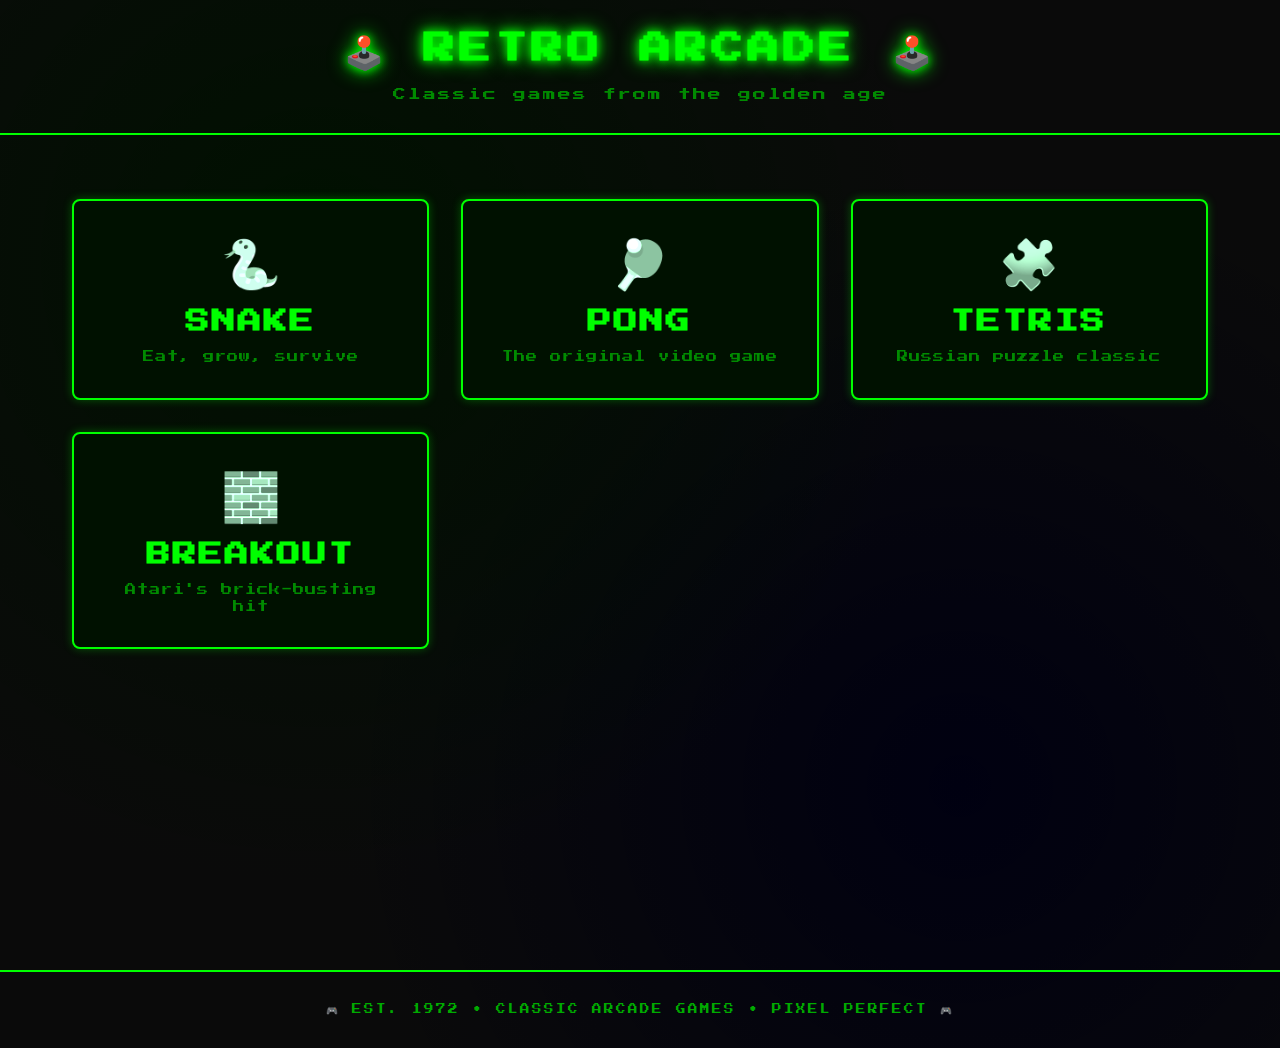
<file: index.html>
<!DOCTYPE html>
<html lang="en">
<head>
    <meta charset="UTF-8">
    <meta name="viewport" content="width=device-width, initial-scale=1.0">
    <title>Web Games Collection</title>
    <link rel="stylesheet" href="css/style.css">
</head>
<body>
    <header>
        <h1>🕹️ RETRO ARCADE 🕹️</h1>
        <p>Classic games from the golden age</p>
    </header>

    <main class="games-grid">
        <div class="game-card" onclick="openGame('snake')">
            <div class="game-icon">🐍</div>
            <h3>SNAKE</h3>
            <p>Eat, grow, survive</p>
        </div>
        
        <div class="game-card" onclick="openGame('pong')">
            <div class="game-icon">🏓</div>
            <h3>PONG</h3>
            <p>The original video game</p>
        </div>
        
        <div class="game-card" onclick="openGame('tetris')">
            <div class="game-icon">🧩</div>
            <h3>TETRIS</h3>
            <p>Russian puzzle classic</p>
        </div>
        
        <div class="game-card" onclick="openGame('breakout')">
            <div class="game-icon">🧱</div>
            <h3>BREAKOUT</h3>
            <p>Atari's brick-busting hit</p>
        </div>
        
        <div class="game-card" onclick="openGame('memory')">
            <div class="game-icon">🧠</div>
            <h3>MEMORY</h3>
            <p>Match the pairs</p>
        </div>
        
        <div class="game-card" onclick="openGame('asteroids')">
            <div class="game-icon">🚀</div>
            <h3>ASTEROIDS</h3>
            <p>Space shooter classic</p>
        </div>
        
        <div class="game-card" onclick="openGame('invaders')">
            <div class="game-icon">🏰</div>
            <h3>TOWER CLIMBER</h3>
            <p>Ascend the endless tower</p>
        </div>
    </main>
    
    <footer>
        <p>🎮 EST. 1972 • CLASSIC ARCADE GAMES • PIXEL PERFECT 🎮</p>
    </footer>

    <div id="gameModal" class="game-modal">
        <div class="modal-content">
            <button class="close-btn" onclick="closeGame()">&times;</button>
            <button class="fullscreen-btn" onclick="toggleFullscreen()">⛶</button>
            <iframe id="gameFrame" src="" frameborder="0"></iframe>
        </div>
    </div>

    <script src="js/main.js"></script>
</body>
</html>
</file>
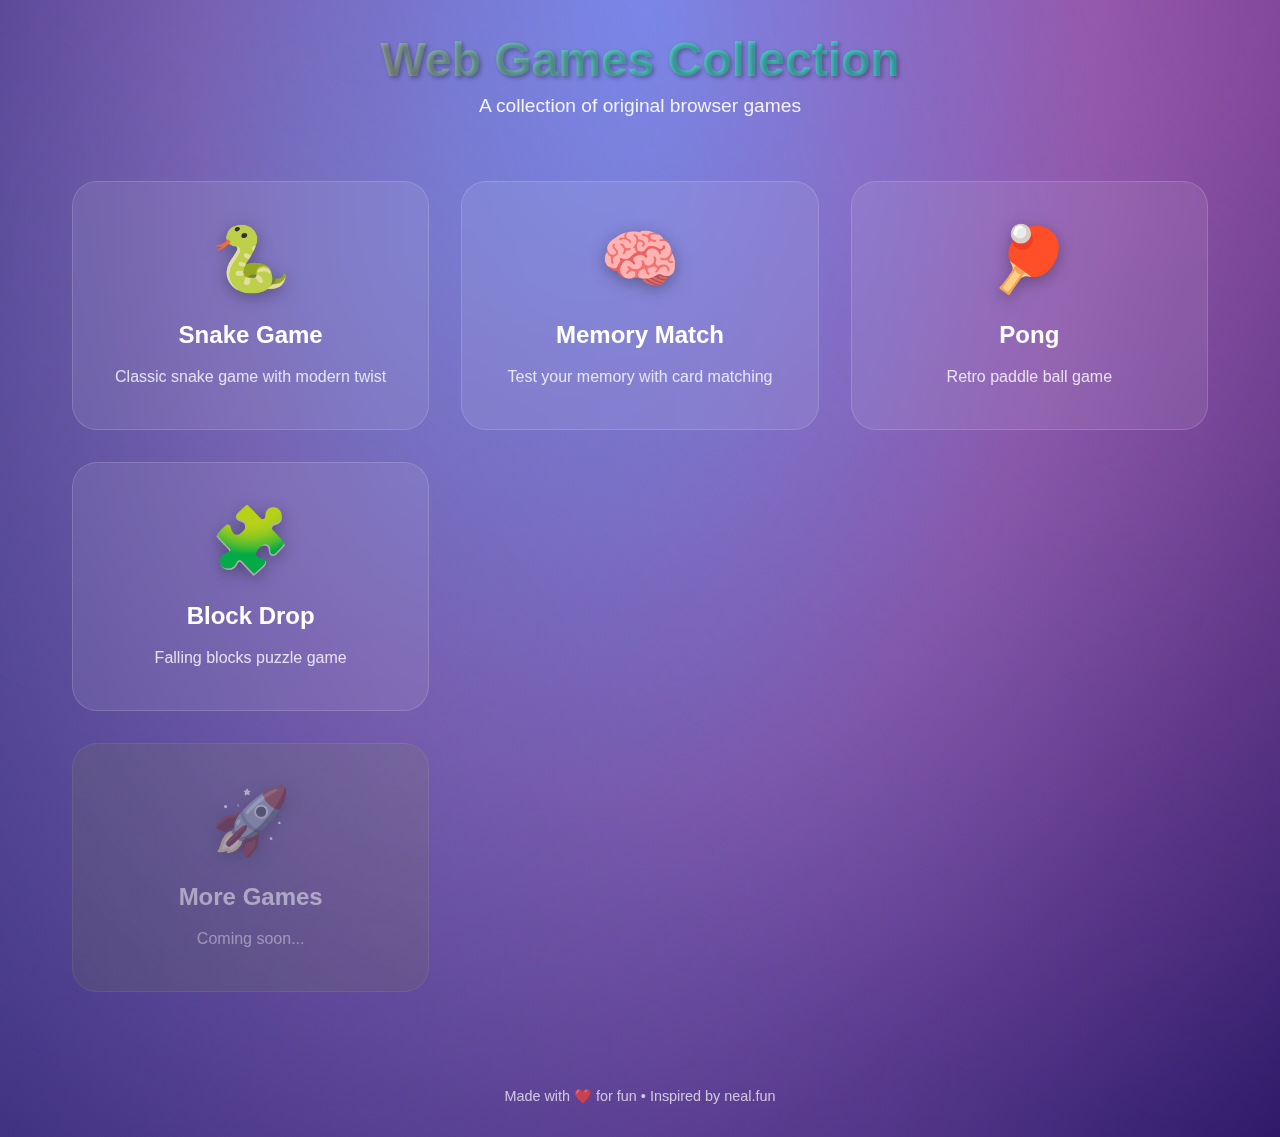
<file: web-games/index.html>
<!DOCTYPE html>
<html lang="en">
<head>
    <meta charset="UTF-8">
    <meta name="viewport" content="width=device-width, initial-scale=1.0">
    <title>Web Games Collection</title>
    <link rel="stylesheet" href="css/style.css">
</head>
<body>
    <header>
        <h1>Web Games Collection</h1>
        <p>A collection of original browser games</p>
    </header>

    <main class="games-grid">
        <div class="game-card" onclick="openGame('snake')">
            <div class="game-icon">🐍</div>
            <h3>Snake Game</h3>
            <p>Classic snake game with modern twist</p>
        </div>
        
        <div class="game-card" onclick="openGame('memory')">
            <div class="game-icon">🧠</div>
            <h3>Memory Match</h3>
            <p>Test your memory with card matching</p>
        </div>
        
        <div class="game-card" onclick="openGame('pong')">
            <div class="game-icon">🏓</div>
            <h3>Pong</h3>
            <p>Retro paddle ball game</p>
        </div>
        
        <div class="game-card" onclick="openGame('tetris')">
            <div class="game-icon">🧩</div>
            <h3>Block Drop</h3>
            <p>Falling blocks puzzle game</p>
        </div>
        
        <div class="game-card" onclick="openGame('clicker')">
            <div class="game-icon">👆</div>
            <h3>Click Frenzy</h3>
            <p>Addictive clicking and upgrade game</p>
        </div>
        
        <div class="game-card" onclick="openGame('breakout')">
            <div class="game-icon">🧱</div>
            <h3>Brick Breaker</h3>
            <p>Classic breakout with colorful bricks</p>
        </div>
        
        <div class="game-card coming-soon">
            <div class="game-icon">🚀</div>
            <h3>More Games</h3>
            <p>Coming soon...</p>
        </div>
    </main>
    
    <footer>
        <p>Made with ❤️ for fun • Inspired by neal.fun</p>
    </footer>

    <div id="gameModal" class="game-modal">
        <div class="modal-content">
            <button class="close-btn" onclick="closeGame()">&times;</button>
            <iframe id="gameFrame" src="" frameborder="0"></iframe>
        </div>
    </div>

    <script src="js/main.js"></script>
</body>
</html>
</file>
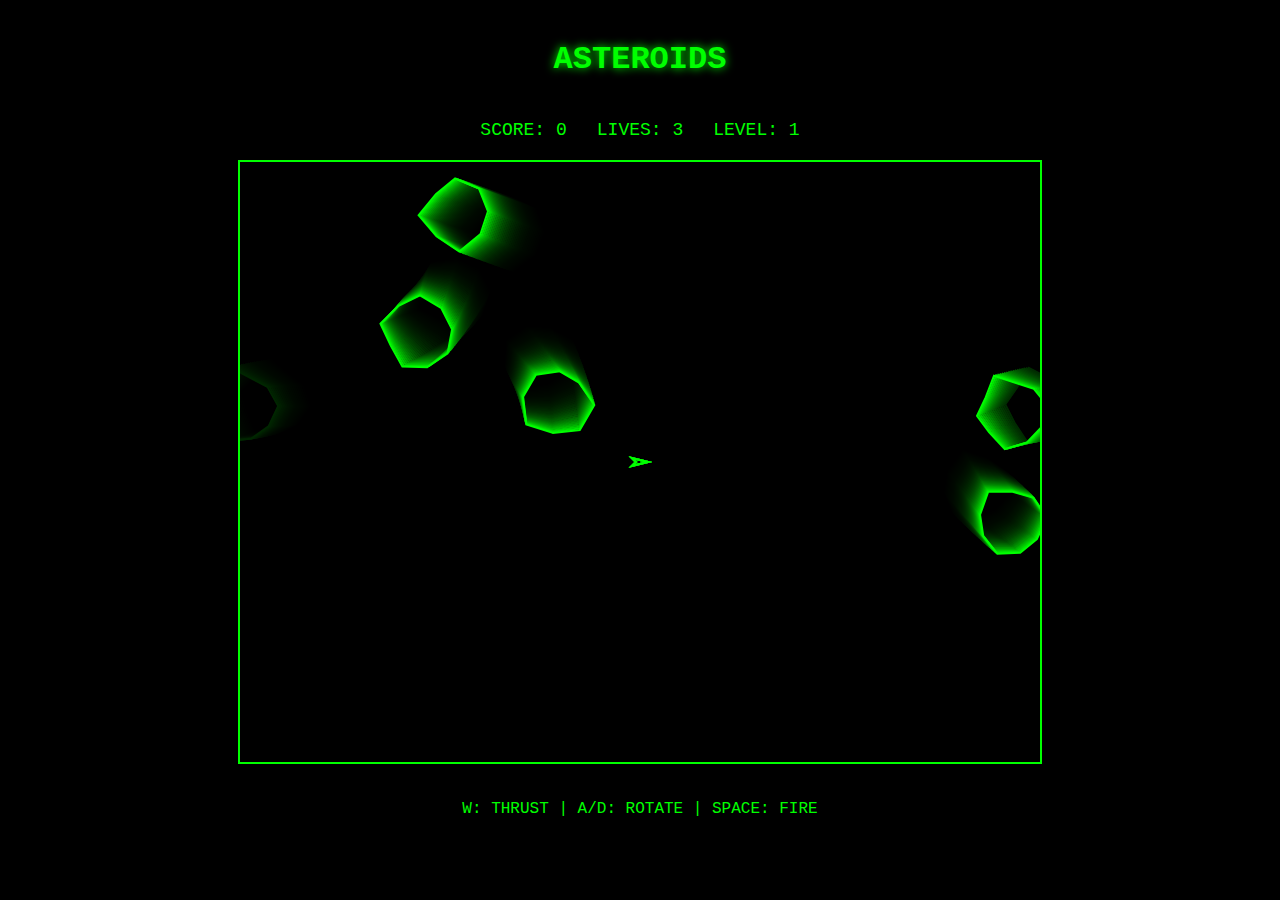
<file: games/asteroids.html>
<!DOCTYPE html>
<html lang="en">
<head>
    <meta charset="UTF-8">
    <meta name="viewport" content="width=device-width, initial-scale=1.0">
    <title>Asteroids</title>
    <style>
        body {
            margin: 0;
            padding: 20px;
            background: #000;
            color: #0f0;
            font-family: 'Courier New', monospace;
            display: flex;
            flex-direction: column;
            align-items: center;
        }
        canvas {
            border: 2px solid #0f0;
            background: #000;
        }
        .game-info {
            display: flex;
            gap: 30px;
            margin: 20px 0;
            font-size: 18px;
            color: #0f0;
        }
        .back-btn {
            position: absolute;
            top: 20px;
            left: 20px;
            padding: 10px 20px;
            background: #0f0;
            color: #000;
            text-decoration: none;
            border-radius: 5px;
            font-family: 'Courier New', monospace;
        }
        .controls {
            text-align: center;
            margin-top: 20px;
            color: #0f0;
        }
        h1 {
            color: #0f0;
            text-shadow: 0 0 10px #0f0;
        }
    </style>
</head>
<body>
    <h1>ASTEROIDS</h1>
    <div class="game-info">
        <div>SCORE: <span id="score">0</span></div>
        <div>LIVES: <span id="lives">3</span></div>
        <div>LEVEL: <span id="level">1</span></div>
    </div>
    <canvas id="gameCanvas" width="800" height="600"></canvas>
    <div class="controls">
        <p>W: THRUST | A/D: ROTATE | SPACE: FIRE</p>
    </div>

    <script>
        const canvas = document.getElementById('gameCanvas');
        const ctx = canvas.getContext('2d');

        let score = 0;
        let lives = 3;
        let level = 1;
        let gameRunning = true;

        const ship = {
            x: canvas.width / 2,
            y: canvas.height / 2,
            angle: 0,
            velocity: { x: 0, y: 0 },
            thrust: false,
            size: 8
        };

        const bullets = [];
        const asteroids = [];
        const particles = [];

        function createAsteroid(x, y, size) {
            return {
                x: x || Math.random() * canvas.width,
                y: y || Math.random() * canvas.height,
                velocity: {
                    x: (Math.random() - 0.5) * 4,
                    y: (Math.random() - 0.5) * 4
                },
                angle: Math.random() * Math.PI * 2,
                rotation: (Math.random() - 0.5) * 0.1,
                size: size || 40,
                points: generateAsteroidPoints(size || 40)
            };
        }

        function generateAsteroidPoints(size) {
            const points = [];
            const numPoints = 8 + Math.floor(Math.random() * 4);
            for (let i = 0; i < numPoints; i++) {
                const angle = (i / numPoints) * Math.PI * 2;
                const radius = size * (0.7 + Math.random() * 0.3);
                points.push({
                    x: Math.cos(angle) * radius,
                    y: Math.sin(angle) * radius
                });
            }
            return points;
        }

        function initLevel() {
            asteroids.length = 0;
            const numAsteroids = 4 + level;
            for (let i = 0; i < numAsteroids; i++) {
                let x, y;
                do {
                    x = Math.random() * canvas.width;
                    y = Math.random() * canvas.height;
                } while (Math.hypot(x - ship.x, y - ship.y) < 100);
                asteroids.push(createAsteroid(x, y, 40));
            }
        }

        function drawShip() {
            ctx.save();
            ctx.translate(ship.x, ship.y);
            ctx.rotate(ship.angle);
            
            ctx.strokeStyle = '#0f0';
            ctx.lineWidth = 2;
            ctx.beginPath();
            ctx.moveTo(ship.size, 0);
            ctx.lineTo(-ship.size, -ship.size/2);
            ctx.lineTo(-ship.size/2, 0);
            ctx.lineTo(-ship.size, ship.size/2);
            ctx.closePath();
            ctx.stroke();

            if (ship.thrust) {
                ctx.strokeStyle = '#f80';
                ctx.beginPath();
                ctx.moveTo(-ship.size, -3);
                ctx.lineTo(-ship.size - 8, 0);
                ctx.lineTo(-ship.size, 3);
                ctx.stroke();
            }
            
            ctx.restore();
        }

        function drawAsteroid(asteroid) {
            ctx.save();
            ctx.translate(asteroid.x, asteroid.y);
            ctx.rotate(asteroid.angle);
            
            ctx.strokeStyle = '#0f0';
            ctx.lineWidth = 2;
            ctx.beginPath();
            ctx.moveTo(asteroid.points[0].x, asteroid.points[0].y);
            for (let i = 1; i < asteroid.points.length; i++) {
                ctx.lineTo(asteroid.points[i].x, asteroid.points[i].y);
            }
            ctx.closePath();
            ctx.stroke();
            
            ctx.restore();
        }

        function drawBullet(bullet) {
            ctx.fillStyle = '#0f0';
            ctx.beginPath();
            ctx.arc(bullet.x, bullet.y, 2, 0, Math.PI * 2);
            ctx.fill();
        }

        function updateShip() {
            if (keys['w'] || keys['W']) {
                ship.thrust = true;
                ship.velocity.x += Math.cos(ship.angle) * 0.3;
                ship.velocity.y += Math.sin(ship.angle) * 0.3;
            } else {
                ship.thrust = false;
            }

            if (keys['a'] || keys['A']) {
                ship.angle -= 0.1;
            }
            if (keys['d'] || keys['D']) {
                ship.angle += 0.1;
            }

            ship.velocity.x *= 0.99;
            ship.velocity.y *= 0.99;

            ship.x += ship.velocity.x;
            ship.y += ship.velocity.y;

            if (ship.x < 0) ship.x = canvas.width;
            if (ship.x > canvas.width) ship.x = 0;
            if (ship.y < 0) ship.y = canvas.height;
            if (ship.y > canvas.height) ship.y = 0;
        }

        function updateBullets() {
            for (let i = bullets.length - 1; i >= 0; i--) {
                const bullet = bullets[i];
                bullet.x += bullet.velocity.x;
                bullet.y += bullet.velocity.y;
                bullet.life--;

                if (bullet.life <= 0 || bullet.x < 0 || bullet.x > canvas.width || 
                    bullet.y < 0 || bullet.y > canvas.height) {
                    bullets.splice(i, 1);
                }
            }
        }

        function updateAsteroids() {
            asteroids.forEach(asteroid => {
                asteroid.x += asteroid.velocity.x;
                asteroid.y += asteroid.velocity.y;
                asteroid.angle += asteroid.rotation;

                if (asteroid.x < 0) asteroid.x = canvas.width;
                if (asteroid.x > canvas.width) asteroid.x = 0;
                if (asteroid.y < 0) asteroid.y = canvas.height;
                if (asteroid.y > canvas.height) asteroid.y = 0;
            });
        }

        function checkCollisions() {
            // Bullet-asteroid collisions
            for (let i = bullets.length - 1; i >= 0; i--) {
                for (let j = asteroids.length - 1; j >= 0; j--) {
                    const bullet = bullets[i];
                    const asteroid = asteroids[j];
                    
                    if (Math.hypot(bullet.x - asteroid.x, bullet.y - asteroid.y) < asteroid.size) {
                        bullets.splice(i, 1);
                        asteroids.splice(j, 1);
                        
                        score += asteroid.size === 40 ? 20 : asteroid.size === 20 ? 50 : 100;
                        document.getElementById('score').textContent = score;

                        if (asteroid.size > 10) {
                            const newSize = asteroid.size / 2;
                            asteroids.push(createAsteroid(asteroid.x, asteroid.y, newSize));
                            asteroids.push(createAsteroid(asteroid.x, asteroid.y, newSize));
                        }
                        break;
                    }
                }
            }

            // Ship-asteroid collisions
            asteroids.forEach(asteroid => {
                if (Math.hypot(ship.x - asteroid.x, ship.y - asteroid.y) < asteroid.size + ship.size) {
                    lives--;
                    document.getElementById('lives').textContent = lives;
                    
                    if (lives <= 0) {
                        alert('GAME OVER! SCORE: ' + score);
                        resetGame();
                    } else {
                        ship.x = canvas.width / 2;
                        ship.y = canvas.height / 2;
                        ship.velocity = { x: 0, y: 0 };
                    }
                }
            });

            if (asteroids.length === 0) {
                level++;
                document.getElementById('level').textContent = level;
                initLevel();
            }
        }

        function resetGame() {
            score = 0;
            lives = 3;
            level = 1;
            ship.x = canvas.width / 2;
            ship.y = canvas.height / 2;
            ship.velocity = { x: 0, y: 0 };
            bullets.length = 0;
            document.getElementById('score').textContent = score;
            document.getElementById('lives').textContent = lives;
            document.getElementById('level').textContent = level;
            initLevel();
        }

        function draw() {
            ctx.fillStyle = 'rgba(0, 0, 0, 0.1)';
            ctx.fillRect(0, 0, canvas.width, canvas.height);

            drawShip();
            bullets.forEach(drawBullet);
            asteroids.forEach(drawAsteroid);
        }

        function gameLoop() {
            updateShip();
            updateBullets();
            updateAsteroids();
            checkCollisions();
            draw();
            requestAnimationFrame(gameLoop);
        }

        let keys = {};
        document.addEventListener('keydown', (e) => {
            keys[e.key] = true;
            if (e.key === ' ') {
                bullets.push({
                    x: ship.x + Math.cos(ship.angle) * ship.size,
                    y: ship.y + Math.sin(ship.angle) * ship.size,
                    velocity: {
                        x: Math.cos(ship.angle) * 8,
                        y: Math.sin(ship.angle) * 8
                    },
                    life: 60
                });
            }
        });

        document.addEventListener('keyup', (e) => {
            keys[e.key] = false;
        });

        initLevel();
        gameLoop();
    </script>
</body>
</html>
</file>
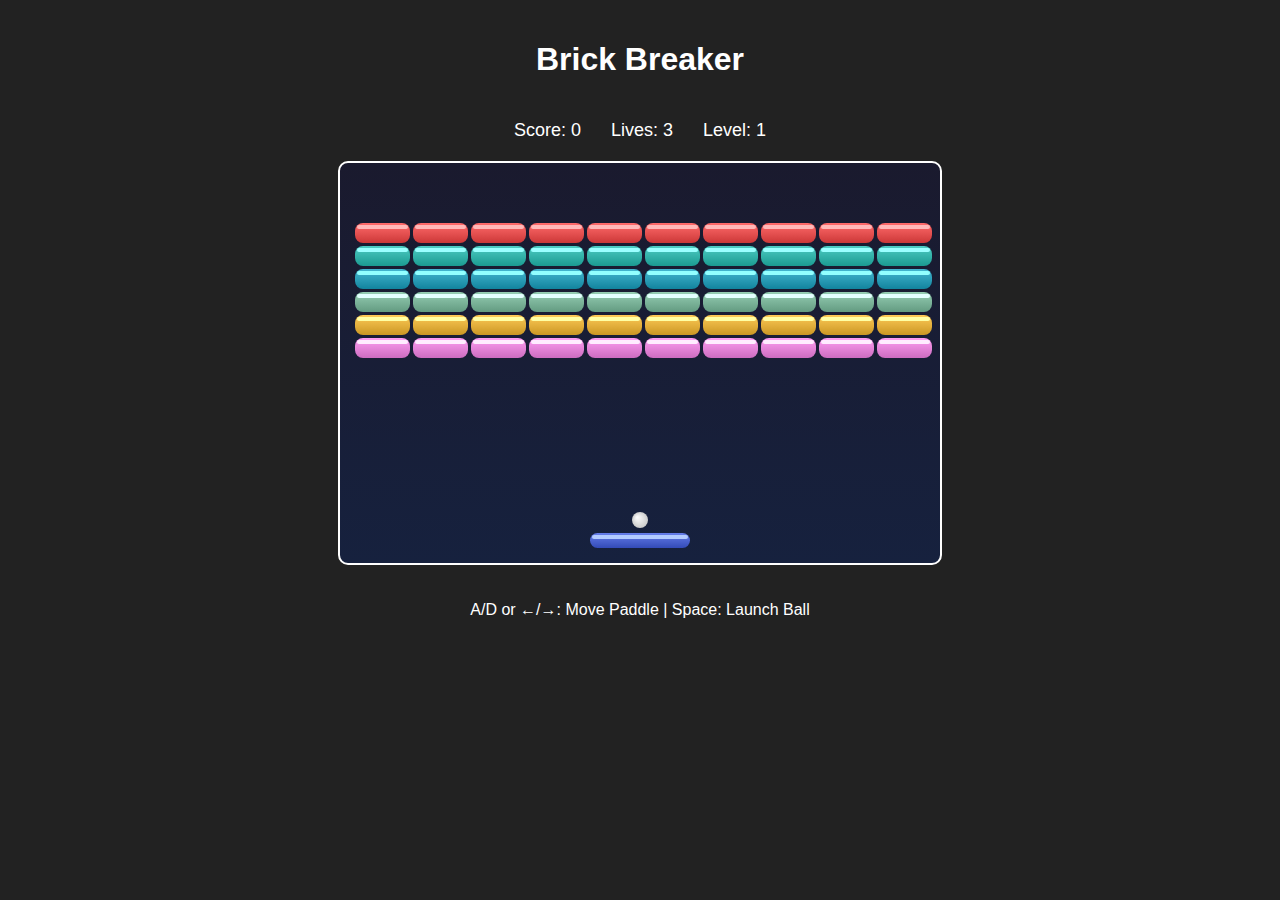
<file: games/breakout.html>
<!DOCTYPE html>
<html lang="en">
<head>
    <meta charset="UTF-8">
    <meta name="viewport" content="width=device-width, initial-scale=1.0">
    <title>Brick Breaker</title>
    <style>
        body {
            margin: 0;
            padding: 20px;
            background: #222;
            color: white;
            font-family: Arial, sans-serif;
            display: flex;
            flex-direction: column;
            align-items: center;
        }
        canvas {
            border: 2px solid #fff;
            border-radius: 10px;
            background: linear-gradient(180deg, #1a1a2e 0%, #16213e 100%);
        }
        .game-info {
            display: flex;
            gap: 30px;
            margin: 20px 0;
            font-size: 18px;
        }
        .back-btn {
            position: absolute;
            top: 20px;
            left: 20px;
            padding: 10px 20px;
            background: #667eea;
            color: white;
            text-decoration: none;
            border-radius: 5px;
        }
        .controls {
            text-align: center;
            margin-top: 20px;
        }
    </style>
</head>
<body>
    <h1>Brick Breaker</h1>
    <div class="game-info">
        <div>Score: <span id="score">0</span></div>
        <div>Lives: <span id="lives">3</span></div>
        <div>Level: <span id="level">1</span></div>
    </div>
    <canvas id="gameCanvas" width="600" height="400"></canvas>
    <div class="controls">
        <p>A/D or ←/→: Move Paddle | Space: Launch Ball</p>
    </div>

    <script>
        const canvas = document.getElementById('gameCanvas');
        const ctx = canvas.getContext('2d');

        let score = 0;
        let lives = 3;
        let level = 1;
        let gameRunning = false;

        const paddle = {
            x: canvas.width / 2 - 50,
            y: canvas.height - 30,
            width: 100,
            height: 15,
            speed: 8
        };

        const ball = {
            x: canvas.width / 2,
            y: paddle.y - 20,
            radius: 8,
            dx: 0,
            dy: 0,
            speed: 4
        };

        const bricks = [];
        const brickRows = 6;
        const brickCols = 10;
        const brickWidth = 55;
        const brickHeight = 20;
        const brickPadding = 3;
        const brickOffsetTop = 60;
        const brickOffsetLeft = 15;

        const colors = ['#ff6b6b', '#4ecdc4', '#45b7d1', '#96ceb4', '#feca57', '#ff9ff3'];

        function initBricks() {
            bricks.length = 0;
            for (let r = 0; r < brickRows; r++) {
                for (let c = 0; c < brickCols; c++) {
                    bricks.push({
                        x: c * (brickWidth + brickPadding) + brickOffsetLeft,
                        y: r * (brickHeight + brickPadding) + brickOffsetTop,
                        width: brickWidth,
                        height: brickHeight,
                        visible: true,
                        color: colors[r % colors.length],
                        hits: 0
                    });
                }
            }
        }

        function drawRoundedRect(x, y, width, height, radius, color) {
            const gradient = ctx.createLinearGradient(x, y, x, y + height);
            gradient.addColorStop(0, color);
            gradient.addColorStop(1, adjustBrightness(color, -20));
            ctx.fillStyle = gradient;
            
            ctx.beginPath();
            ctx.roundRect(x, y, width, height, radius);
            ctx.fill();
            
            // Highlight
            ctx.fillStyle = adjustBrightness(color, 30);
            ctx.beginPath();
            ctx.roundRect(x + 2, y + 2, width - 4, 4, radius);
            ctx.fill();
        }

        function adjustBrightness(hex, percent) {
            const num = parseInt(hex.replace('#', ''), 16);
            const amt = Math.round(2.55 * percent);
            const R = Math.min(255, Math.max(0, (num >> 16) + amt));
            const G = Math.min(255, Math.max(0, (num >> 8 & 0x00FF) + amt));
            const B = Math.min(255, Math.max(0, (num & 0x0000FF) + amt));
            return '#' + ((R << 16) | (G << 8) | B).toString(16).padStart(6, '0');
        }

        function drawBricks() {
            bricks.forEach(brick => {
                if (brick.visible) {
                    drawRoundedRect(brick.x, brick.y, brick.width, brick.height, 8, brick.color);
                }
            });
        }

        function drawPaddle() {
            drawRoundedRect(paddle.x, paddle.y, paddle.width, paddle.height, 8, '#667eea');
        }

        function drawBall() {
            const gradient = ctx.createRadialGradient(ball.x - 3, ball.y - 3, 0, ball.x, ball.y, ball.radius);
            gradient.addColorStop(0, '#ffffff');
            gradient.addColorStop(1, '#cccccc');
            ctx.fillStyle = gradient;
            ctx.beginPath();
            ctx.arc(ball.x, ball.y, ball.radius, 0, Math.PI * 2);
            ctx.fill();
        }

        function movePaddle() {
            if (keys['a'] || keys['A'] || keys['ArrowLeft']) {
                paddle.x = Math.max(0, paddle.x - paddle.speed);
            }
            if (keys['d'] || keys['D'] || keys['ArrowRight']) {
                paddle.x = Math.min(canvas.width - paddle.width, paddle.x + paddle.speed);
            }
        }

        function moveBall() {
            if (!gameRunning) {
                ball.x = paddle.x + paddle.width / 2;
                ball.y = paddle.y - ball.radius - 5;
                return;
            }

            ball.x += ball.dx;
            ball.y += ball.dy;

            // Wall collisions
            if (ball.x + ball.radius > canvas.width || ball.x - ball.radius < 0) {
                ball.dx = -ball.dx;
            }
            if (ball.y - ball.radius < 0) {
                ball.dy = -ball.dy;
            }

            // Paddle collision
            if (ball.y + ball.radius > paddle.y && 
                ball.x > paddle.x && ball.x < paddle.x + paddle.width) {
                ball.dy = -Math.abs(ball.dy);
                const hitPos = (ball.x - paddle.x) / paddle.width;
                ball.dx = (hitPos - 0.5) * ball.speed;
            }

            // Brick collisions
            bricks.forEach(brick => {
                if (brick.visible && 
                    ball.x > brick.x && ball.x < brick.x + brick.width &&
                    ball.y > brick.y && ball.y < brick.y + brick.height) {
                    ball.dy = -ball.dy;
                    brick.visible = false;
                    score += 10;
                    document.getElementById('score').textContent = score;
                }
            });

            // Ball out of bounds
            if (ball.y > canvas.height) {
                lives--;
                document.getElementById('lives').textContent = lives;
                if (lives <= 0) {
                    alert('Game Over! Score: ' + score);
                    resetGame();
                } else {
                    gameRunning = false;
                    ball.dx = 0;
                    ball.dy = 0;
                }
            }

            // Level complete
            if (bricks.every(brick => !brick.visible)) {
                level++;
                document.getElementById('level').textContent = level;
                ball.speed += 0.5;
                initBricks();
                gameRunning = false;
                ball.dx = 0;
                ball.dy = 0;
            }
        }

        function resetGame() {
            score = 0;
            lives = 3;
            level = 1;
            ball.speed = 4;
            gameRunning = false;
            ball.dx = 0;
            ball.dy = 0;
            document.getElementById('score').textContent = score;
            document.getElementById('lives').textContent = lives;
            document.getElementById('level').textContent = level;
            initBricks();
        }

        function draw() {
            ctx.clearRect(0, 0, canvas.width, canvas.height);
            drawBricks();
            drawPaddle();
            drawBall();
        }

        function gameLoop() {
            movePaddle();
            moveBall();
            draw();
            requestAnimationFrame(gameLoop);
        }

        let keys = {};
        document.addEventListener('keydown', (e) => {
            keys[e.key] = true;
            if (e.key === ' ' && !gameRunning) {
                gameRunning = true;
                ball.dx = (Math.random() - 0.5) * ball.speed;
                ball.dy = -ball.speed;
            }
        });

        document.addEventListener('keyup', (e) => {
            keys[e.key] = false;
        });

        initBricks();
        gameLoop();
    </script>
</body>
</html>
</file>
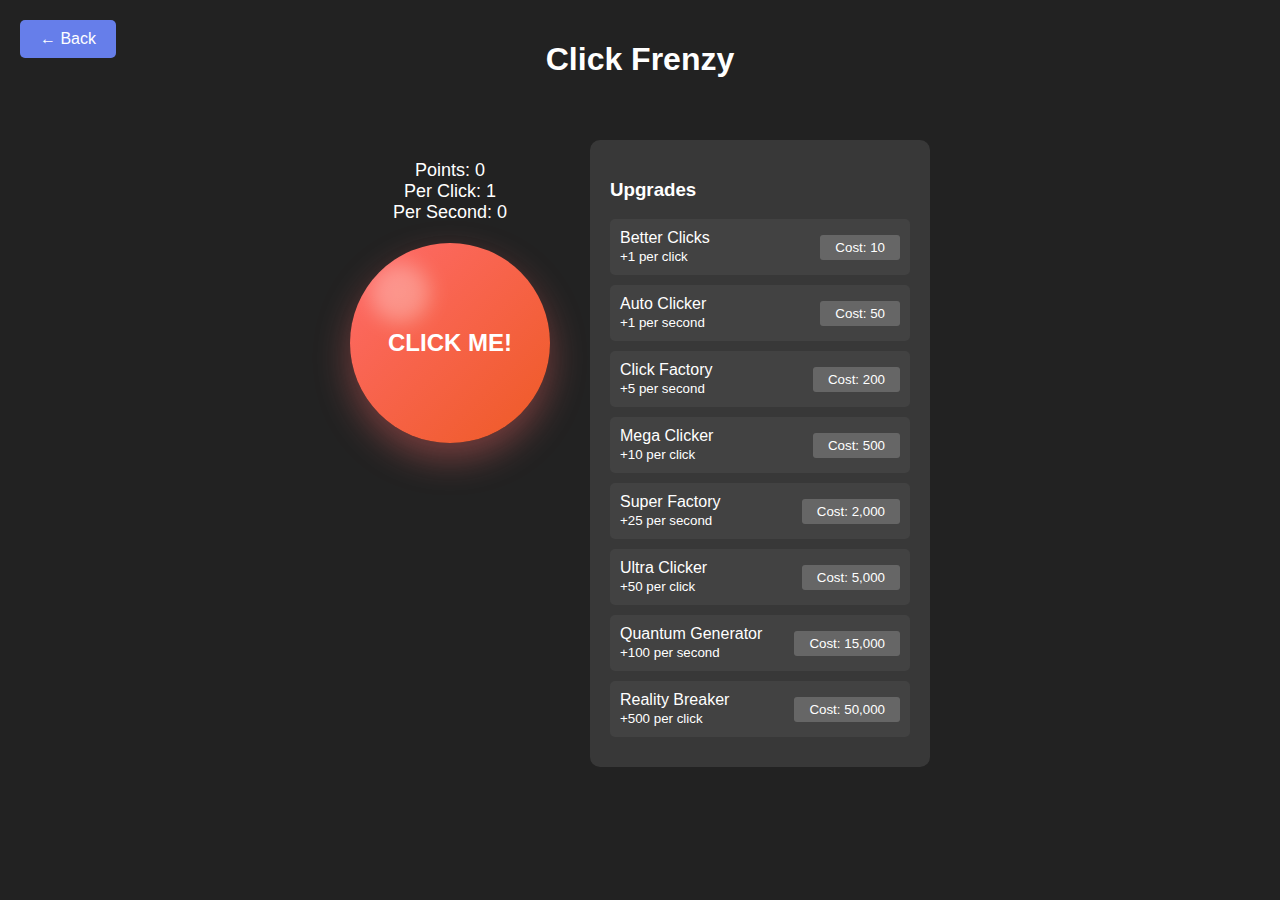
<file: games/clicker.html>
<!DOCTYPE html>
<html lang="en">
<head>
    <meta charset="UTF-8">
    <meta name="viewport" content="width=device-width, initial-scale=1.0">
    <title>Click Frenzy</title>
    <style>
        body {
            margin: 0;
            padding: 20px;
            background: #222;
            color: white;
            font-family: Arial, sans-serif;
            display: flex;
            flex-direction: column;
            align-items: center;
        }
        .back-btn {
            position: absolute;
            top: 20px;
            left: 20px;
            padding: 10px 20px;
            background: #667eea;
            color: white;
            text-decoration: none;
            border-radius: 5px;
        }
        .game-container {
            display: flex;
            gap: 40px;
            margin-top: 40px;
        }
        .click-area {
            text-align: center;
        }
        .click-button {
            width: 200px;
            height: 200px;
            border-radius: 50%;
            background: linear-gradient(135deg, #ff6b6b, #ee5a24, #ff9ff3, #54a0ff);
            background-size: 300% 300%;
            animation: gradientShift 3s ease infinite;
            border: none;
            color: white;
            font-size: 24px;
            font-weight: bold;
            cursor: pointer;
            transition: all 0.1s ease;
            box-shadow: 0 15px 35px rgba(255, 107, 107, 0.4), 0 5px 15px rgba(0,0,0,0.1);
            position: relative;
            overflow: hidden;
        }
        
        @keyframes gradientShift {
            0% { background-position: 0% 50%; }
            50% { background-position: 100% 50%; }
            100% { background-position: 0% 50%; }
        }
        
        .click-button::before {
            content: '';
            position: absolute;
            top: 10%;
            left: 10%;
            width: 30%;
            height: 30%;
            background: rgba(255, 255, 255, 0.3);
            border-radius: 50%;
            filter: blur(10px);
        }
        .click-button:hover {
            transform: scale(1.05);
        }
        .click-button:active {
            transform: scale(0.95);
        }
        .stats {
            margin: 20px 0;
            font-size: 18px;
        }
        .upgrades {
            background: rgba(255,255,255,0.1);
            padding: 20px;
            border-radius: 10px;
            min-width: 300px;
        }
        .upgrade {
            display: flex;
            justify-content: space-between;
            align-items: center;
            margin: 10px 0;
            padding: 10px;
            background: rgba(255,255,255,0.05);
            border-radius: 5px;
        }
        .upgrade button {
            padding: 5px 15px;
            background: #4CAF50;
            color: white;
            border: none;
            border-radius: 3px;
            cursor: pointer;
        }
        .upgrade button:disabled {
            background: #666;
            cursor: not-allowed;
        }
        .floating-number {
            position: absolute;
            color: #4CAF50;
            font-weight: bold;
            pointer-events: none;
            animation: float 1s ease-out forwards;
        }
        @keyframes float {
            0% { opacity: 1; transform: translateY(0); }
            100% { opacity: 0; transform: translateY(-50px); }
        }
    </style>
</head>
<body>
    <a href="../index.html" class="back-btn">← Back</a>
    <h1>Click Frenzy</h1>
    
    <div class="game-container">
        <div class="click-area">
            <div class="stats">
                <div>Points: <span id="points">0</span></div>
                <div>Per Click: <span id="perClick">1</span></div>
                <div>Per Second: <span id="perSecond">0</span></div>
            </div>
            <button class="click-button" id="clickButton" onclick="handleClick(event)">
                CLICK ME!
            </button>
        </div>
        
        <div class="upgrades">
            <h3>Upgrades</h3>
            <div class="upgrade">
                <div>
                    <div>Better Clicks</div>
                    <small>+1 per click</small>
                </div>
                <button onclick="buyUpgrade('click', 10)" id="clickUpgrade">
                    Cost: 10
                </button>
            </div>
            <div class="upgrade">
                <div>
                    <div>Auto Clicker</div>
                    <small>+1 per second</small>
                </div>
                <button onclick="buyUpgrade('auto', 50)" id="autoUpgrade">
                    Cost: 50
                </button>
            </div>
            <div class="upgrade">
                <div>
                    <div>Click Factory</div>
                    <small>+5 per second</small>
                </div>
                <button onclick="buyUpgrade('factory', 200)" id="factoryUpgrade">
                    Cost: 200
                </button>
            </div>
            <div class="upgrade">
                <div>
                    <div>Mega Clicker</div>
                    <small>+10 per click</small>
                </div>
                <button onclick="buyUpgrade('mega', 500)" id="megaUpgrade">
                    Cost: 500
                </button>
            </div>
            <div class="upgrade">
                <div>
                    <div>Super Factory</div>
                    <small>+25 per second</small>
                </div>
                <button onclick="buyUpgrade('superfactory', 2000)" id="superfactoryUpgrade">
                    Cost: 2000
                </button>
            </div>
            <div class="upgrade">
                <div>
                    <div>Ultra Clicker</div>
                    <small>+50 per click</small>
                </div>
                <button onclick="buyUpgrade('ultra', 5000)" id="ultraUpgrade">
                    Cost: 5000
                </button>
            </div>
            <div class="upgrade">
                <div>
                    <div>Quantum Generator</div>
                    <small>+100 per second</small>
                </div>
                <button onclick="buyUpgrade('quantum', 15000)" id="quantumUpgrade">
                    Cost: 15000
                </button>
            </div>
            <div class="upgrade">
                <div>
                    <div>Reality Breaker</div>
                    <small>+500 per click</small>
                </div>
                <button onclick="buyUpgrade('reality', 50000)" id="realityUpgrade">
                    Cost: 50000
                </button>
            </div>
        </div>
    </div>

    <script>
        let gameState = {
            points: 0,
            clickPower: 1,
            autoClickPower: 0,
            upgrades: {
                click: { cost: 10, owned: 0 },
                auto: { cost: 50, owned: 0 },
                factory: { cost: 200, owned: 0 },
                mega: { cost: 500, owned: 0 },
                superfactory: { cost: 2000, owned: 0 },
                ultra: { cost: 5000, owned: 0 },
                quantum: { cost: 15000, owned: 0 },
                reality: { cost: 50000, owned: 0 }
            }
        };

        function updateDisplay() {
            document.getElementById('points').textContent = Math.floor(gameState.points).toLocaleString();
            document.getElementById('perClick').textContent = gameState.clickPower.toLocaleString();
            document.getElementById('perSecond').textContent = gameState.autoClickPower.toLocaleString();
            
            // Update upgrade buttons
            const upgrades = gameState.upgrades;
            const upgradeButtons = [
                'click', 'auto', 'factory', 'mega', 'superfactory', 'ultra', 'quantum', 'reality'
            ];
            
            upgradeButtons.forEach(type => {
                const button = document.getElementById(type + 'Upgrade');
                if (button) {
                    button.textContent = `Cost: ${upgrades[type].cost.toLocaleString()}`;
                    button.disabled = gameState.points < upgrades[type].cost;
                }
            });
        }

        function handleClick(event) {
            gameState.points += gameState.clickPower;
            
            // Create floating number effect
            const floatingNumber = document.createElement('div');
            floatingNumber.className = 'floating-number';
            floatingNumber.textContent = `+${gameState.clickPower}`;
            floatingNumber.style.left = event.clientX + 'px';
            floatingNumber.style.top = event.clientY + 'px';
            document.body.appendChild(floatingNumber);
            
            setTimeout(() => {
                document.body.removeChild(floatingNumber);
            }, 1000);
            
            updateDisplay();
        }

        function buyUpgrade(type, baseCost) {
            const upgrade = gameState.upgrades[type];
            if (gameState.points >= upgrade.cost) {
                gameState.points -= upgrade.cost;
                upgrade.owned++;
                
                switch(type) {
                    case 'click':
                        gameState.clickPower += 1;
                        break;
                    case 'auto':
                        gameState.autoClickPower += 1;
                        break;
                    case 'factory':
                        gameState.autoClickPower += 5;
                        break;
                    case 'mega':
                        gameState.clickPower += 10;
                        break;
                    case 'superfactory':
                        gameState.autoClickPower += 25;
                        break;
                    case 'ultra':
                        gameState.clickPower += 50;
                        break;
                    case 'quantum':
                        gameState.autoClickPower += 100;
                        break;
                    case 'reality':
                        gameState.clickPower += 500;
                        break;
                }
                
                upgrade.cost = Math.floor(baseCost * Math.pow(1.5, upgrade.owned));
                updateDisplay();
            }
        }

        // Auto-clicking
        setInterval(() => {
            if (gameState.autoClickPower > 0) {
                gameState.points += gameState.autoClickPower;
                updateDisplay();
            }
        }, 1000);

        // Save game state
        setInterval(() => {
            localStorage.setItem('clickFrenzyGame', JSON.stringify(gameState));
        }, 5000);

        // Load game state
        const savedGame = localStorage.getItem('clickFrenzyGame');
        if (savedGame) {
            gameState = JSON.parse(savedGame);
        }

        updateDisplay();
    </script>
</body>
</html>
</file>
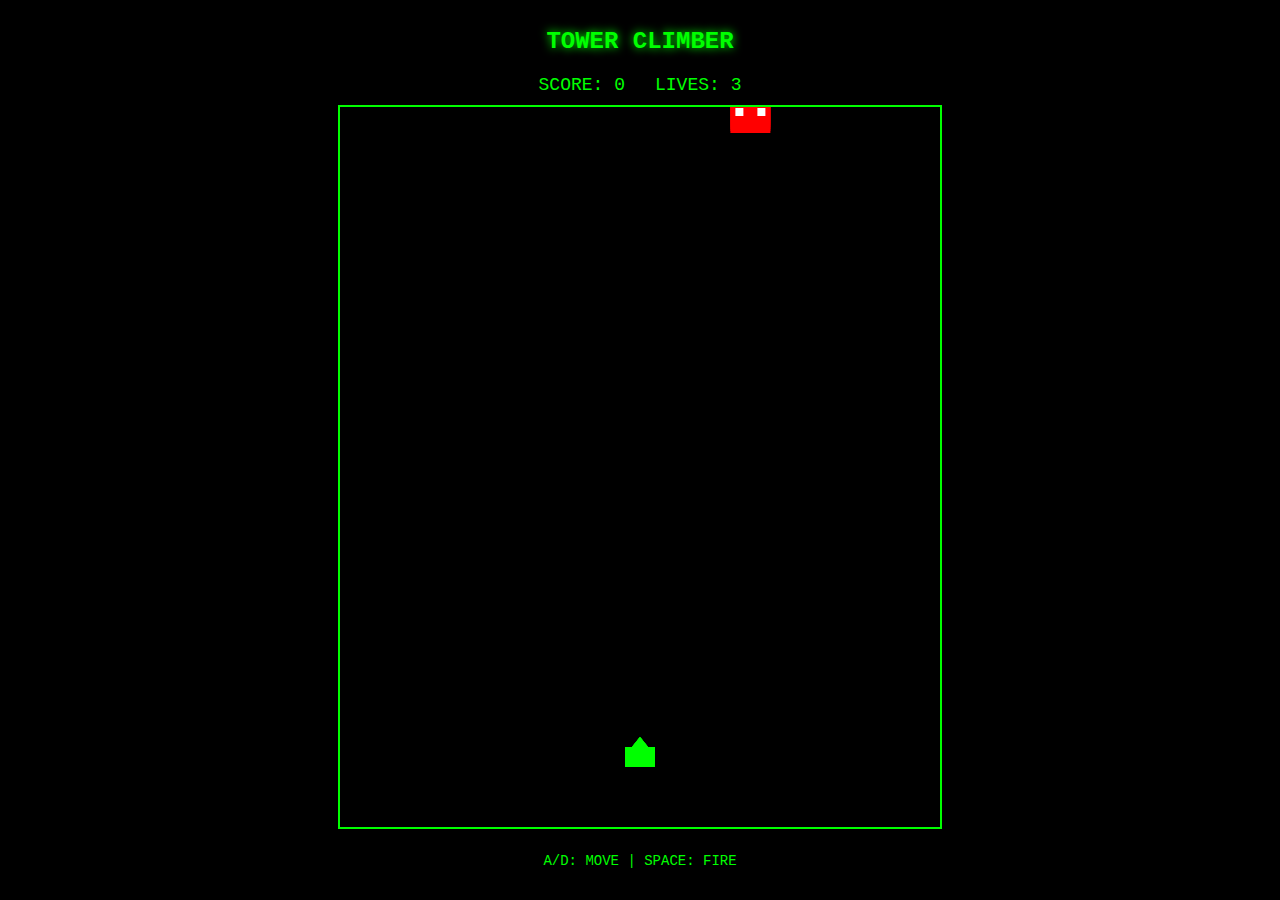
<file: games/invaders.html>
<!DOCTYPE html>
<html lang="en">
<head>
    <meta charset="UTF-8">
    <meta name="viewport" content="width=device-width, initial-scale=1.0">
    <title>Tower Climber</title>
    <style>
        body {
            margin: 0;
            padding: 0;
            background: #000;
            color: #0f0;
            font-family: 'Courier New', monospace;
            display: flex;
            flex-direction: column;
            align-items: center;
            justify-content: center;
            min-height: 100vh;
        }
        canvas {
            border: 2px solid #0f0;
            background: #000;
            max-width: 100vw;
            max-height: 80vh;
        }
        .game-info {
            display: flex;
            gap: 30px;
            margin: 10px 0;
            font-size: clamp(12px, 2vw, 18px);
            color: #0f0;
        }
        .back-btn {
            position: absolute;
            top: 10px;
            left: 10px;
            padding: 8px 16px;
            background: #0f0;
            color: #000;
            text-decoration: none;
            border-radius: 3px;
            font-family: 'Courier New', monospace;
            font-size: clamp(10px, 1.5vw, 14px);
        }
        .controls {
            text-align: center;
            margin-top: 10px;
            color: #0f0;
            font-size: clamp(10px, 1.5vw, 14px);
        }
        h1 {
            color: #0f0;
            text-shadow: 0 0 10px #0f0;
            font-size: clamp(16px, 3vw, 24px);
            margin: 10px 0;
        }
    </style>
</head>
<body>
    <h1>TOWER CLIMBER</h1>
    <div class="game-info">
        <div>SCORE: <span id="score">0</span></div>
        <div>LIVES: <span id="lives">3</span></div>
    </div>
    <canvas id="gameCanvas"></canvas>
    <div class="controls">
        <p>A/D: MOVE | SPACE: FIRE</p>
    </div>

    <script>
        const canvas = document.getElementById('gameCanvas');
        const ctx = canvas.getContext('2d');

        function resizeCanvas() {
            const maxWidth = Math.min(window.innerWidth - 20, 600);
            const maxHeight = Math.min(window.innerHeight * 0.8, 800);
            canvas.width = maxWidth;
            canvas.height = maxHeight;
        }

        resizeCanvas();
        window.addEventListener('resize', resizeCanvas);

        let score = 0;
        let lives = 3;
        let gameRunning = true;
        let cameraY = 0;
        let climbSpeed = 0.5;

        const player = {
            x: 0,
            y: 0,
            width: 30,
            height: 20,
            speed: 4
        };

        function initPlayer() {
            player.x = canvas.width / 2;
            player.y = canvas.height - 80;
        }

        const bullets = [];
        const enemies = [];
        const enemyBullets = [];
        const powerups = [];
        const towerBlocks = [];
        const hearts = [];

        let weaponType = 'normal';
        let weaponTime = 0;

        function createTowerBlocks() {
            for (let i = 0; i < 200; i++) {
                if (Math.random() < 0.3) {
                    towerBlocks.push({
                        x: Math.random() * (canvas.width - 60),
                        y: -i * 100,
                        width: 60,
                        height: 20
                    });
                }
            }
        }

        function spawnEnemy() {
            if (Math.random() < 0.015) {
                enemies.push({
                    x: Math.random() * (canvas.width - 40),
                    y: -50,
                    width: 40,
                    height: 30,
                    health: 1,
                    type: Math.random() < 0.7 ? 'basic' : 'heavy',
                    shootTimer: 0
                });
            }
        }

        function spawnPowerup(x, y) {
            if (Math.random() < 0.3) {
                const types = ['triple', 'bounce'];
                powerups.push({
                    x: x,
                    y: y,
                    type: types[Math.floor(Math.random() * types.length)],
                    collected: false
                });
            }
            
            // Spawn hearts occasionally
            if (Math.random() < 0.15) {
                hearts.push({
                    x: x,
                    y: y
                });
            }
        }

        function drawPlayer() {
            ctx.fillStyle = '#0f0';
            
            // Ship body
            ctx.fillRect(player.x - player.width/2, player.y, player.width, player.height);
            
            // Ship tip
            ctx.beginPath();
            ctx.moveTo(player.x, player.y - 10);
            ctx.lineTo(player.x - 8, player.y);
            ctx.lineTo(player.x + 8, player.y);
            ctx.closePath();
            ctx.fill();
        }

        function drawEnemy(enemy) {
            if (enemy.y > canvas.height + 50 || enemy.y < -50) return;
            
            ctx.fillStyle = enemy.type === 'heavy' ? '#f80' : '#f00';
            
            // Enemy body
            ctx.fillRect(enemy.x, enemy.y, enemy.width, enemy.height);
            
            // Enemy details
            ctx.fillStyle = '#fff';
            ctx.fillRect(enemy.x + 5, enemy.y + 5, 8, 8);
            ctx.fillRect(enemy.x + enemy.width - 13, enemy.y + 5, 8, 8);
        }

        function drawBullet(bullet) {
            if (bullet.y > canvas.height + 20 || bullet.y < -20) return;
            
            ctx.fillStyle = bullet.enemy ? '#f00' : '#0f0';
            ctx.fillRect(bullet.x - 1, bullet.y, 2, 8);
        }

        function drawPowerup(powerup) {
            if (powerup.y > canvas.height + 20 || powerup.y < -20) return;
            
            const colors = { triple: '#ff0', bounce: '#0ff' };
            const letters = { triple: 'T', bounce: 'B' };
            
            ctx.fillStyle = colors[powerup.type];
            ctx.fillRect(powerup.x - 10, powerup.y - 10, 20, 20);
            
            ctx.fillStyle = '#000';
            ctx.font = '14px monospace';
            ctx.textAlign = 'center';
            ctx.fillText(letters[powerup.type], powerup.x, powerup.y + 4);
        }

        function drawHeart(heart) {
            if (heart.y > canvas.height + 20 || heart.y < -20) return;
            
            ctx.fillStyle = '#f00';
            ctx.font = '20px monospace';
            ctx.textAlign = 'center';
            ctx.fillText('♥', heart.x, heart.y);
        }

        function updatePlayer() {
            if (keys['a'] || keys['A']) {
                player.x = Math.max(15, player.x - player.speed);
            }
            if (keys['d'] || keys['D']) {
                player.x = Math.min(canvas.width - 15, player.x + player.speed);
            }
        }

        function updateCamera() {
            cameraY += climbSpeed;
            climbSpeed = Math.min(2, 0.5 + score * 0.0001);
        }

        function updateBullets() {
            for (let i = bullets.length - 1; i >= 0; i--) {
                const bullet = bullets[i];
                
                // Move bullet normally first
                bullet.y -= bullet.dy || 12;
                bullet.x += bullet.dx || 0;
                
                // Homing behavior for bounce bullets - only after hitting an enemy
                if (bullet.type === 'bounce' && bullet.hasHit && enemies.length > 0) {
                    let closestEnemy = null;
                    let closestDist = Infinity;
                    
                    enemies.forEach(enemy => {
                        // Only target enemies that are behind (below) the bullet
                        if (enemy.y > bullet.y) {
                            const dist = Math.hypot(enemy.x + enemy.width/2 - bullet.x, enemy.y + enemy.height/2 - bullet.y);
                            if (dist < closestDist) {
                                closestDist = dist;
                                closestEnemy = enemy;
                            }
                        }
                    });
                    
                    if (closestEnemy) {
                        const dx = closestEnemy.x + closestEnemy.width/2 - bullet.x;
                        const dy = closestEnemy.y + closestEnemy.height/2 - bullet.y;
                        const dist = Math.hypot(dx, dy);
                        bullet.dx = (dx / dist) * 6;
                        bullet.dy = -(dy / dist) * 6;
                    }
                }
                
                if (bullet.y < -100 || bullet.x < 0 || bullet.x > canvas.width) {
                    bullets.splice(i, 1);
                }
            }

            for (let i = enemyBullets.length - 1; i >= 0; i--) {
                enemyBullets[i].y += 6;
                if (enemyBullets[i].y > canvas.height + 100) {
                    enemyBullets.splice(i, 1);
                }
            }
        }

        function updateEnemies() {
            for (let i = enemies.length - 1; i >= 0; i--) {
                const enemy = enemies[i];
                enemy.y += 2;
                enemy.shootTimer++;
                
                if (enemy.shootTimer > 60 && Math.random() < 0.02) {
                    enemyBullets.push({
                        x: enemy.x + enemy.width/2,
                        y: enemy.y + enemy.height,
                        enemy: true
                    });
                    enemy.shootTimer = 0;
                }
                
                if (enemy.y > canvas.height + 100) {
                    enemies.splice(i, 1);
                }
            }
        }

        function updatePowerups() {
            for (let i = powerups.length - 1; i >= 0; i--) {
                powerups[i].y += 2;
                if (powerups[i].y > canvas.height + 50) {
                    powerups.splice(i, 1);
                }
            }
            
            for (let i = hearts.length - 1; i >= 0; i--) {
                hearts[i].y += 2;
                if (hearts[i].y > canvas.height + 50) {
                    hearts.splice(i, 1);
                }
            }
            
            if (weaponType !== 'normal' && Date.now() - weaponTime > 15000) {
                weaponType = 'normal';
            }
        }

        function checkCollisions() {
            // Player bullets vs enemies
            for (let i = bullets.length - 1; i >= 0; i--) {
                for (let j = enemies.length - 1; j >= 0; j--) {
                    const bullet = bullets[i];
                    const enemy = enemies[j];
                    
                    if (bullet.x > enemy.x && bullet.x < enemy.x + enemy.width &&
                        bullet.y > enemy.y && bullet.y < enemy.y + enemy.height) {
                        
                        // For bounce bullets, mark as hit and don't destroy
                        if (bullet.type === 'bounce') {
                            bullet.hasHit = true;
                        } else {
                            bullets.splice(i, 1);
                        }
                        
                        enemy.health--;
                        if (enemy.health <= 0) {
                            score += enemy.type === 'heavy' ? 20 : 10;
                            document.getElementById('score').textContent = score;
                            spawnPowerup(enemy.x + enemy.width/2, enemy.y + enemy.height/2);
                            enemies.splice(j, 1);
                        }
                        break;
                    }
                }
            }

            // Enemy bullets vs player
            for (let i = enemyBullets.length - 1; i >= 0; i--) {
                const bullet = enemyBullets[i];
                if (bullet.x > player.x - player.width/2 && bullet.x < player.x + player.width/2 &&
                    bullet.y > player.y && bullet.y < player.y + player.height) {
                    enemyBullets.splice(i, 1);
                    lives--;
                    document.getElementById('lives').textContent = lives;
                    
                    if (lives <= 0) {
                        alert('TOWER COLLAPSED! SCORE: ' + score);
                        resetGame();
                    }
                }
            }

            // Player vs powerups
            for (let i = powerups.length - 1; i >= 0; i--) {
                const powerup = powerups[i];
                if (Math.abs(powerup.x - player.x) < 20 && Math.abs(powerup.y - player.y) < 20) {
                    weaponType = powerup.type;
                    weaponTime = Date.now();
                    powerups.splice(i, 1);
                }
            }
            
            // Player vs hearts
            for (let i = hearts.length - 1; i >= 0; i--) {
                const heart = hearts[i];
                if (Math.abs(heart.x - player.x) < 20 && Math.abs(heart.y - player.y) < 20) {
                    lives++;
                    document.getElementById('lives').textContent = lives;
                    hearts.splice(i, 1);
                }
            }
        }

        function resetGame() {
            score = 0;
            lives = 3;
            cameraY = 0;
            climbSpeed = 0.5;
            weaponType = 'normal';
            initPlayer();
            bullets.length = 0;
            enemies.length = 0;
            enemyBullets.length = 0;
            powerups.length = 0;
            hearts.length = 0;
            document.getElementById('score').textContent = score;
            document.getElementById('lives').textContent = lives;
        }

        function draw() {
            ctx.fillStyle = 'rgba(0, 0, 0, 0.1)';
            ctx.fillRect(0, 0, canvas.width, canvas.height);

            drawPlayer();
            enemies.forEach(drawEnemy);
            bullets.forEach(drawBullet);
            enemyBullets.forEach(drawBullet);
            powerups.forEach(drawPowerup);
            hearts.forEach(drawHeart);
            
            // Draw weapon status
            if (weaponType !== 'normal') {
                ctx.fillStyle = '#ff0';
                ctx.font = '16px monospace';
                ctx.textAlign = 'left';
                ctx.fillText(weaponType.toUpperCase(), 10, 30);
            }
        }

        function gameLoop() {
            updatePlayer();
            updateCamera();
            updateBullets();
            updateEnemies();
            updatePowerups();
            spawnEnemy();
            checkCollisions();
            draw();
            requestAnimationFrame(gameLoop);
        }

        let keys = {};
        let canShoot = true;

        document.addEventListener('keydown', (e) => {
            keys[e.key] = true;
            if (e.key === ' ' && canShoot) {
                if (weaponType === 'triple') {
                    bullets.push(
                        { x: player.x - 15, y: player.y, type: 'normal', dx: -3, dy: 12 },
                        { x: player.x, y: player.y, type: 'normal', dx: 0, dy: 12 },
                        { x: player.x + 15, y: player.y, type: 'normal', dx: 3, dy: 12 }
                    );
                } else if (weaponType === 'bounce') {
                    bullets.push({ 
                        x: player.x, 
                        y: player.y, 
                        type: 'bounce',
                        dx: 0,
                        dy: 12,
                        hasHit: false
                    });
                } else {
                    bullets.push({ 
                        x: player.x, 
                        y: player.y, 
                        type: 'normal',
                        dx: 0,
                        dy: 12
                    });
                }
                canShoot = false;
                setTimeout(() => canShoot = true, 150);
            }
        });

        document.addEventListener('keyup', (e) => {
            keys[e.key] = false;
        });

        initPlayer();
        gameLoop();
    </script>
</body>
</html>
</file>
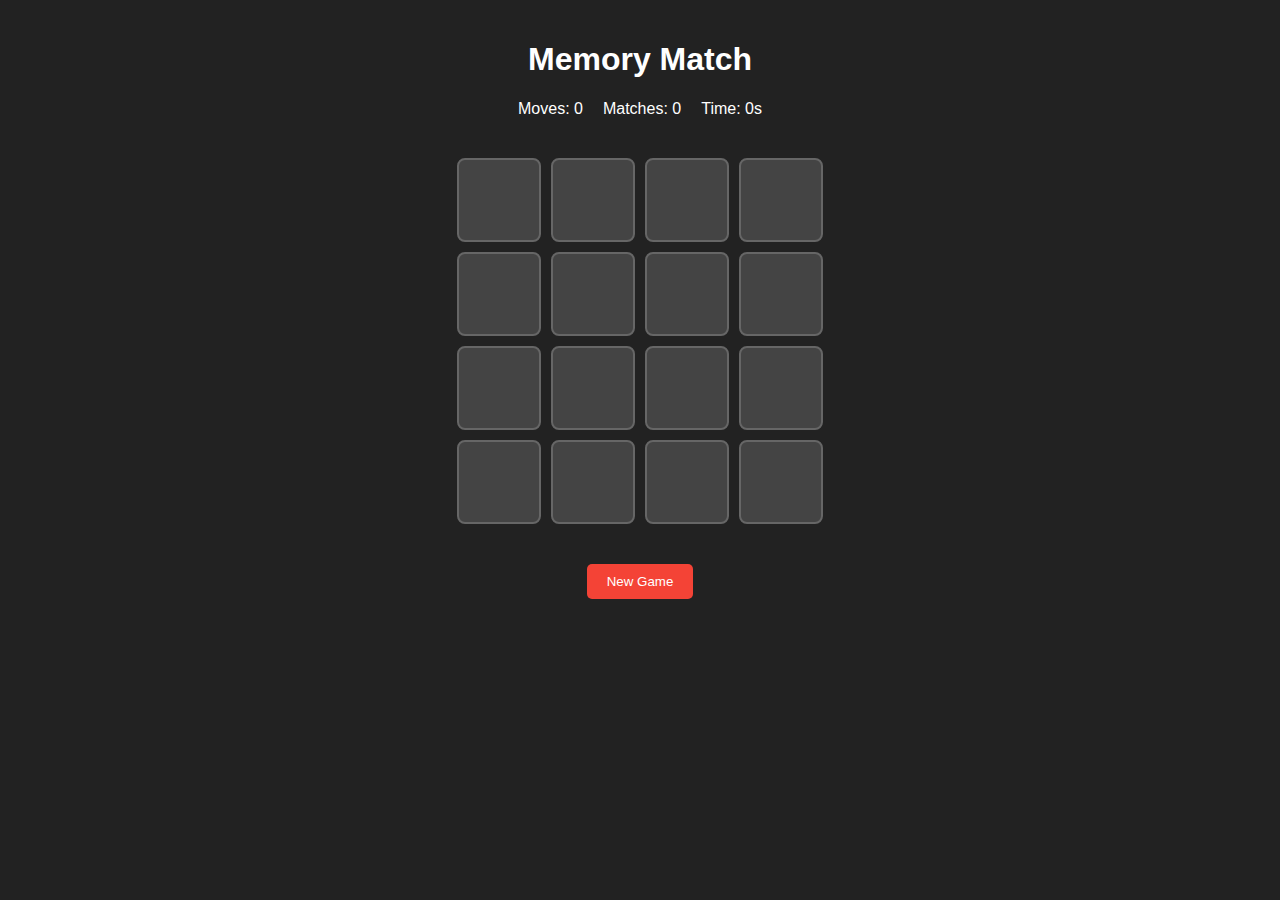
<file: games/memory.html>
<!DOCTYPE html>
<html lang="en">
<head>
    <meta charset="UTF-8">
    <meta name="viewport" content="width=device-width, initial-scale=1.0">
    <title>Memory Match</title>
    <style>
        body {
            margin: 0;
            padding: 20px;
            background: #222;
            color: white;
            font-family: Arial, sans-serif;
            display: flex;
            flex-direction: column;
            align-items: center;
        }
        .game-board {
            display: grid;
            grid-template-columns: repeat(4, 1fr);
            gap: 10px;
            margin: 20px 0;
        }
        .card {
            width: 80px;
            height: 80px;
            background: #444;
            border: 2px solid #666;
            border-radius: 8px;
            display: flex;
            align-items: center;
            justify-content: center;
            font-size: 24px;
            cursor: pointer;
            transition: all 0.3s ease;
        }
        .card.flipped {
            background: #667eea;
            transform: rotateY(180deg);
        }
        .card.matched {
            background: #4CAF50;
            cursor: default;
        }
        .stats {
            display: flex;
            gap: 20px;
            margin-bottom: 20px;
        }
        .back-btn {
            position: absolute;
            top: 20px;
            left: 20px;
            padding: 10px 20px;
            background: #667eea;
            color: white;
            text-decoration: none;
            border-radius: 5px;
        }
        .reset-btn {
            padding: 10px 20px;
            background: #f44336;
            color: white;
            border: none;
            border-radius: 5px;
            cursor: pointer;
            margin-top: 20px;
        }
    </style>
</head>
<body>
    <h1>Memory Match</h1>
    <div class="stats">
        <div>Moves: <span id="moves">0</span></div>
        <div>Matches: <span id="matches">0</span></div>
        <div>Time: <span id="time">0</span>s</div>
    </div>
    <div class="game-board" id="gameBoard"></div>
    <button class="reset-btn" onclick="resetGame()">New Game</button>

    <script>
        const symbols = ['🎮', '🎯', '🎲', '🎪', '🎨', '🎭', '🎸', '🎺'];
        let cards = [...symbols, ...symbols];
        let flippedCards = [];
        let matchedPairs = 0;
        let moves = 0;
        let startTime = Date.now();
        let gameStarted = false;

        function shuffle(array) {
            for (let i = array.length - 1; i > 0; i--) {
                const j = Math.floor(Math.random() * (i + 1));
                [array[i], array[j]] = [array[j], array[i]];
            }
            return array;
        }

        function createBoard() {
            const gameBoard = document.getElementById('gameBoard');
            gameBoard.innerHTML = '';
            shuffle(cards);

            cards.forEach((symbol, index) => {
                const card = document.createElement('div');
                card.className = 'card';
                card.dataset.symbol = symbol;
                card.dataset.index = index;
                card.addEventListener('click', flipCard);
                gameBoard.appendChild(card);
            });
        }

        function flipCard(e) {
            if (!gameStarted) {
                gameStarted = true;
                startTimer();
            }

            const card = e.target;
            if (card.classList.contains('flipped') || card.classList.contains('matched') || flippedCards.length === 2) {
                return;
            }

            card.classList.add('flipped');
            card.textContent = card.dataset.symbol;
            flippedCards.push(card);

            if (flippedCards.length === 2) {
                moves++;
                document.getElementById('moves').textContent = moves;
                checkMatch();
            }
        }

        function checkMatch() {
            const [card1, card2] = flippedCards;
            
            if (card1.dataset.symbol === card2.dataset.symbol) {
                card1.classList.add('matched');
                card2.classList.add('matched');
                matchedPairs++;
                document.getElementById('matches').textContent = matchedPairs;
                
                if (matchedPairs === symbols.length) {
                    setTimeout(() => alert('Congratulations! You won!'), 500);
                }
            } else {
                setTimeout(() => {
                    card1.classList.remove('flipped');
                    card2.classList.remove('flipped');
                    card1.textContent = '';
                    card2.textContent = '';
                }, 1000);
            }
            
            flippedCards = [];
        }

        function startTimer() {
            setInterval(() => {
                if (matchedPairs < symbols.length) {
                    const elapsed = Math.floor((Date.now() - startTime) / 1000);
                    document.getElementById('time').textContent = elapsed;
                }
            }, 1000);
        }

        function resetGame() {
            flippedCards = [];
            matchedPairs = 0;
            moves = 0;
            gameStarted = false;
            startTime = Date.now();
            
            document.getElementById('moves').textContent = '0';
            document.getElementById('matches').textContent = '0';
            document.getElementById('time').textContent = '0';
            
            createBoard();
        }

        createBoard();
    </script>
</body>
</html>
</file>
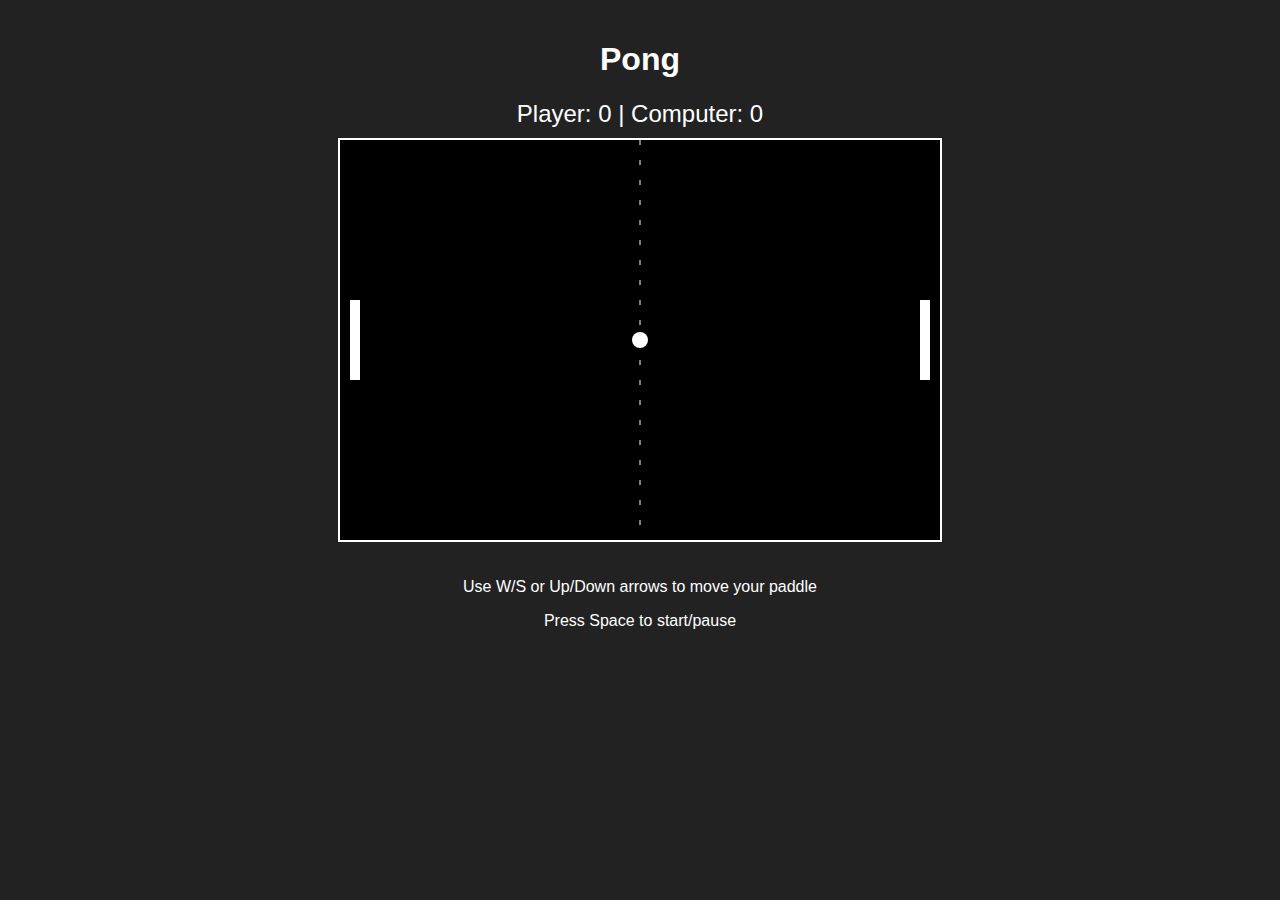
<file: games/pong.html>
<!DOCTYPE html>
<html lang="en">
<head>
    <meta charset="UTF-8">
    <meta name="viewport" content="width=device-width, initial-scale=1.0">
    <title>Pong</title>
    <style>
        body {
            margin: 0;
            padding: 20px;
            background: #222;
            color: white;
            font-family: Arial, sans-serif;
            display: flex;
            flex-direction: column;
            align-items: center;
        }
        canvas {
            border: 2px solid #fff;
            background: #000;
        }
        .controls {
            margin: 20px 0;
            text-align: center;
        }
        .score {
            font-size: 24px;
            margin-bottom: 10px;
        }
        .back-btn {
            position: absolute;
            top: 20px;
            left: 20px;
            padding: 10px 20px;
            background: #667eea;
            color: white;
            text-decoration: none;
            border-radius: 5px;
        }
    </style>
</head>
<body>
    <h1>Pong</h1>
    <div class="score">Player: <span id="playerScore">0</span> | Computer: <span id="computerScore">0</span></div>
    <canvas id="gameCanvas" width="600" height="400"></canvas>
    <div class="controls">
        <p>Use W/S or Up/Down arrows to move your paddle</p>
        <p>Press Space to start/pause</p>
    </div>

    <script>
        const canvas = document.getElementById('gameCanvas');
        const ctx = canvas.getContext('2d');

        let gameRunning = false;
        let playerScore = 0;
        let computerScore = 0;

        const paddle = {
            width: 10,
            height: 80,
            player: { x: 10, y: canvas.height / 2 - 40, speed: 5 },
            computer: { x: canvas.width - 20, y: canvas.height / 2 - 40, speed: 3 }
        };

        const ball = {
            x: canvas.width / 2,
            y: canvas.height / 2,
            radius: 8,
            speedX: 4,
            speedY: 3
        };

        function drawRect(x, y, width, height, color) {
            ctx.fillStyle = color;
            ctx.fillRect(x, y, width, height);
        }

        function drawCircle(x, y, radius, color) {
            ctx.fillStyle = color;
            ctx.beginPath();
            ctx.arc(x, y, radius, 0, Math.PI * 2);
            ctx.fill();
        }

        function drawGame() {
            // Clear canvas
            drawRect(0, 0, canvas.width, canvas.height, '#000');
            
            // Draw center line
            ctx.setLineDash([5, 15]);
            ctx.beginPath();
            ctx.moveTo(canvas.width / 2, 0);
            ctx.lineTo(canvas.width / 2, canvas.height);
            ctx.strokeStyle = '#fff';
            ctx.stroke();
            ctx.setLineDash([]);

            // Draw paddles
            drawRect(paddle.player.x, paddle.player.y, paddle.width, paddle.height, '#fff');
            drawRect(paddle.computer.x, paddle.computer.y, paddle.width, paddle.height, '#fff');

            // Draw ball
            drawCircle(ball.x, ball.y, ball.radius, '#fff');
        }

        function updateGame() {
            if (!gameRunning) return;

            // Move ball
            ball.x += ball.speedX;
            ball.y += ball.speedY;

            // Ball collision with top/bottom walls
            if (ball.y <= ball.radius || ball.y >= canvas.height - ball.radius) {
                ball.speedY = -ball.speedY;
            }

            // Ball collision with paddles
            if (ball.x <= paddle.player.x + paddle.width && 
                ball.y >= paddle.player.y && 
                ball.y <= paddle.player.y + paddle.height) {
                ball.speedX = -ball.speedX;
                ball.x = paddle.player.x + paddle.width + ball.radius;
            }

            if (ball.x >= paddle.computer.x - ball.radius && 
                ball.y >= paddle.computer.y && 
                ball.y <= paddle.computer.y + paddle.height) {
                ball.speedX = -ball.speedX;
                ball.x = paddle.computer.x - ball.radius;
            }

            // Score points
            if (ball.x < 0) {
                computerScore++;
                document.getElementById('computerScore').textContent = computerScore;
                resetBall();
            } else if (ball.x > canvas.width) {
                playerScore++;
                document.getElementById('playerScore').textContent = playerScore;
                resetBall();
            }

            // Computer AI
            const computerCenter = paddle.computer.y + paddle.height / 2;
            if (computerCenter < ball.y - 35) {
                paddle.computer.y += paddle.computer.speed;
            } else if (computerCenter > ball.y + 35) {
                paddle.computer.y -= paddle.computer.speed;
            }

            // Keep computer paddle in bounds
            if (paddle.computer.y < 0) paddle.computer.y = 0;
            if (paddle.computer.y > canvas.height - paddle.height) {
                paddle.computer.y = canvas.height - paddle.height;
            }
        }

        function resetBall() {
            ball.x = canvas.width / 2;
            ball.y = canvas.height / 2;
            ball.speedX = -ball.speedX;
            ball.speedY = Math.random() > 0.5 ? 3 : -3;
        }

        let keys = {};
        document.addEventListener('keydown', (e) => {
            keys[e.key] = true;
            if (e.key === ' ') {
                gameRunning = !gameRunning;
            }
        });

        document.addEventListener('keyup', (e) => {
            keys[e.key] = false;
        });

        function handleInput() {
            if (keys['w'] || keys['W'] || keys['ArrowUp']) {
                if (paddle.player.y > 0) {
                    paddle.player.y -= paddle.player.speed;
                }
            }
            if (keys['s'] || keys['S'] || keys['ArrowDown']) {
                if (paddle.player.y < canvas.height - paddle.height) {
                    paddle.player.y += paddle.player.speed;
                }
            }
        }

        function gameLoop() {
            handleInput();
            updateGame();
            drawGame();
            requestAnimationFrame(gameLoop);
        }

        gameLoop();
    </script>
</body>
</html>
</file>
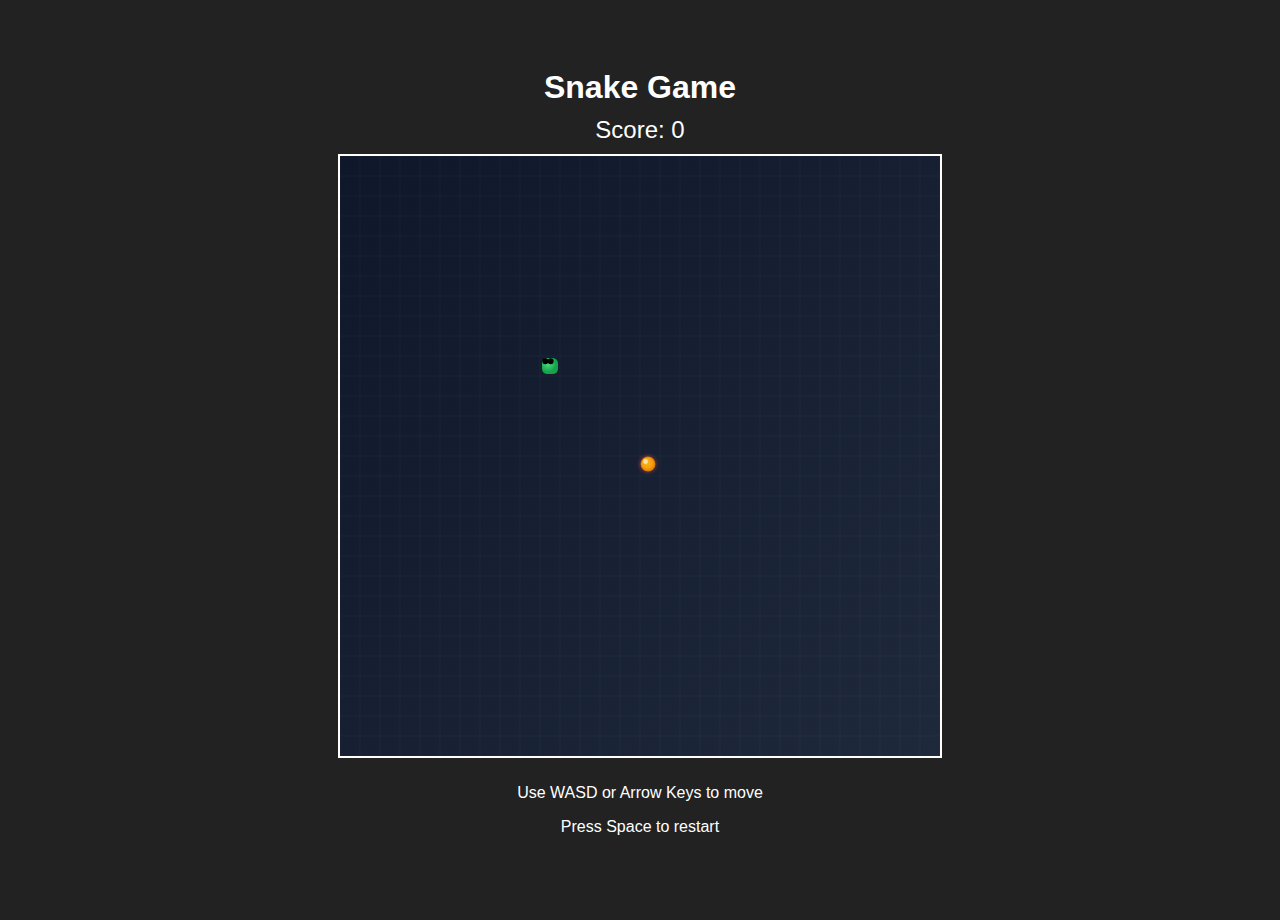
<file: games/snake.html>
<!DOCTYPE html>
<html lang="en">
<head>
    <meta charset="UTF-8">
    <meta name="viewport" content="width=device-width, initial-scale=1.0">
    <title>Snake Game</title>
    <style>
        body {
            margin: 0;
            padding: 10px;
            background: #222;
            color: white;
            font-family: Arial, sans-serif;
            display: flex;
            flex-direction: column;
            align-items: center;
            min-height: 100vh;
            justify-content: center;
        }
        canvas {
            border: 2px solid #fff;
            background: #000;
            max-width: 90vw;
            max-height: 70vh;
        }
        .controls {
            margin: 10px 0;
            text-align: center;
            font-size: clamp(12px, 2vw, 16px);
        }
        .score {
            font-size: clamp(16px, 3vw, 24px);
            margin-bottom: 10px;
        }
        .back-btn {
            position: absolute;
            top: 10px;
            left: 10px;
            padding: 8px 16px;
            background: #667eea;
            color: white;
            text-decoration: none;
            border-radius: 5px;
            font-size: clamp(12px, 2vw, 16px);
        }
        h1 {
            font-size: clamp(20px, 4vw, 32px);
            margin: 10px 0;
        }
    </style>
</head>
<body>
    <h1>Snake Game</h1>
    <div class="score">Score: <span id="score">0</span></div>
    <canvas id="gameCanvas" width="400" height="400"></canvas>
    <div class="controls">
        <p>Use WASD or Arrow Keys to move</p>
        <p>Press Space to restart</p>
    </div>

    <script>
        function resizeCanvas() {
            const maxSize = Math.min(window.innerWidth * 0.9, window.innerHeight * 0.7, 600);
            canvas.width = maxSize;
            canvas.height = maxSize;
        }
        
        const canvas = document.getElementById('gameCanvas');
        const ctx = canvas.getContext('2d');
        const scoreElement = document.getElementById('score');
        
        resizeCanvas();
        window.addEventListener('resize', resizeCanvas);

        const gridSize = 20;
        let tileCount = Math.floor(canvas.width / gridSize);

        let snake = [{x: 10, y: 10}];
        let food = {x: 15, y: 15};
        let dx = 0;
        let dy = 0;
        let score = 0;

        function drawGame() {
            clearCanvas();
            moveSnake();
            drawSnake();
            drawFood();
            checkCollision();
        }

        function clearCanvas() {
            // Dark gradient background
            const gradient = ctx.createLinearGradient(0, 0, canvas.width, canvas.height);
            gradient.addColorStop(0, '#0f172a');
            gradient.addColorStop(1, '#1e293b');
            ctx.fillStyle = gradient;
            ctx.fillRect(0, 0, canvas.width, canvas.height);
            
            // Grid pattern
            ctx.strokeStyle = 'rgba(255, 255, 255, 0.03)';
            ctx.lineWidth = 1;
            for (let i = 0; i <= canvas.width; i += gridSize) {
                ctx.beginPath();
                ctx.moveTo(i, 0);
                ctx.lineTo(i, canvas.height);
                ctx.stroke();
            }
            for (let i = 0; i <= canvas.height; i += gridSize) {
                ctx.beginPath();
                ctx.moveTo(0, i);
                ctx.lineTo(canvas.width, i);
                ctx.stroke();
            }
        }

        function drawSnake() {
            snake.forEach((segment, index) => {
                const x = segment.x * gridSize;
                const y = segment.y * gridSize;
                const size = gridSize - 4;
                
                // Head gets special treatment
                if (index === 0) {
                    // Draw head with gradient and eyes
                    const gradient = ctx.createRadialGradient(x + size/2, y + size/2, 0, x + size/2, y + size/2, size/2);
                    gradient.addColorStop(0, '#4ade80');
                    gradient.addColorStop(1, '#16a34a');
                    ctx.fillStyle = gradient;
                    
                    ctx.beginPath();
                    ctx.roundRect(x + 2, y + 2, size, size, size/3);
                    ctx.fill();
                    
                    // Eyes
                    ctx.fillStyle = '#000';
                    const eyeSize = 3;
                    ctx.beginPath();
                    ctx.arc(x + size/3, y + size/3, eyeSize, 0, Math.PI * 2);
                    ctx.arc(x + 2*size/3, y + size/3, eyeSize, 0, Math.PI * 2);
                    ctx.fill();
                } else {
                    // Body segments with decreasing opacity
                    const opacity = Math.max(0.3, 1 - index * 0.05);
                    const hue = 120 + index * 2; // Green to yellow gradient
                    ctx.fillStyle = `hsla(${hue}, 70%, 60%, ${opacity})`;
                    
                    ctx.beginPath();
                    ctx.roundRect(x + 2, y + 2, size, size, size/4);
                    ctx.fill();
                    
                    // Inner glow
                    ctx.fillStyle = `hsla(${hue}, 80%, 80%, ${opacity * 0.5})`;
                    ctx.beginPath();
                    ctx.roundRect(x + 4, y + 4, size - 4, size - 4, size/6);
                    ctx.fill();
                }
            });
        }

        function moveSnake() {
            const head = {x: snake[0].x + dx, y: snake[0].y + dy};
            snake.unshift(head);

            if (head.x === food.x && head.y === food.y) {
                score += 10;
                scoreElement.textContent = score;
                generateFood();
            } else {
                snake.pop();
            }
        }

        function drawFood() {
            const x = food.x * gridSize;
            const y = food.y * gridSize;
            const size = gridSize - 4;
            const centerX = x + size/2;
            const centerY = y + size/2;
            
            // Pulsing effect
            const pulse = Math.sin(Date.now() * 0.01) * 0.1 + 1;
            const radius = (size/2) * pulse;
            
            // Outer glow
            const glowGradient = ctx.createRadialGradient(centerX, centerY, 0, centerX, centerY, radius * 1.5);
            glowGradient.addColorStop(0, 'rgba(239, 68, 68, 0.8)');
            glowGradient.addColorStop(1, 'rgba(239, 68, 68, 0)');
            ctx.fillStyle = glowGradient;
            ctx.beginPath();
            ctx.arc(centerX, centerY, radius * 1.5, 0, Math.PI * 2);
            ctx.fill();
            
            // Main food circle
            const foodGradient = ctx.createRadialGradient(centerX - radius/3, centerY - radius/3, 0, centerX, centerY, radius);
            foodGradient.addColorStop(0, '#fbbf24');
            foodGradient.addColorStop(0.7, '#f59e0b');
            foodGradient.addColorStop(1, '#d97706');
            ctx.fillStyle = foodGradient;
            ctx.beginPath();
            ctx.arc(centerX, centerY, radius, 0, Math.PI * 2);
            ctx.fill();
            
            // Highlight
            ctx.fillStyle = 'rgba(255, 255, 255, 0.6)';
            ctx.beginPath();
            ctx.arc(centerX - radius/3, centerY - radius/3, radius/3, 0, Math.PI * 2);
            ctx.fill();
        }

        function generateFood() {
            tileCount = Math.floor(canvas.width / gridSize);
            food = {
                x: Math.floor(Math.random() * tileCount),
                y: Math.floor(Math.random() * tileCount)
            };
        }

        function checkCollision() {
            const head = snake[0];
            tileCount = Math.floor(canvas.width / gridSize);
            
            if (head.x < 0 || head.x >= tileCount || head.y < 0 || head.y >= tileCount) {
                resetGame();
            }

            for (let i = 1; i < snake.length; i++) {
                if (head.x === snake[i].x && head.y === snake[i].y) {
                    resetGame();
                }
            }
        }

        function resetGame() {
            snake = [{x: 10, y: 10}];
            dx = 0;
            dy = 0;
            score = 0;
            scoreElement.textContent = score;
            generateFood();
        }

        document.addEventListener('keydown', (e) => {
            if (e.key === 'ArrowUp' || e.key === 'w' || e.key === 'W') {
                if (dy !== 1) { dx = 0; dy = -1; }
            } else if (e.key === 'ArrowDown' || e.key === 's' || e.key === 'S') {
                if (dy !== -1) { dx = 0; dy = 1; }
            } else if (e.key === 'ArrowLeft' || e.key === 'a' || e.key === 'A') {
                if (dx !== 1) { dx = -1; dy = 0; }
            } else if (e.key === 'ArrowRight' || e.key === 'd' || e.key === 'D') {
                if (dx !== -1) { dx = 1; dy = 0; }
            } else if (e.key === ' ') {
                resetGame();
            }
        });

        setInterval(drawGame, 100);
    </script>
</body>
</html>
</file>
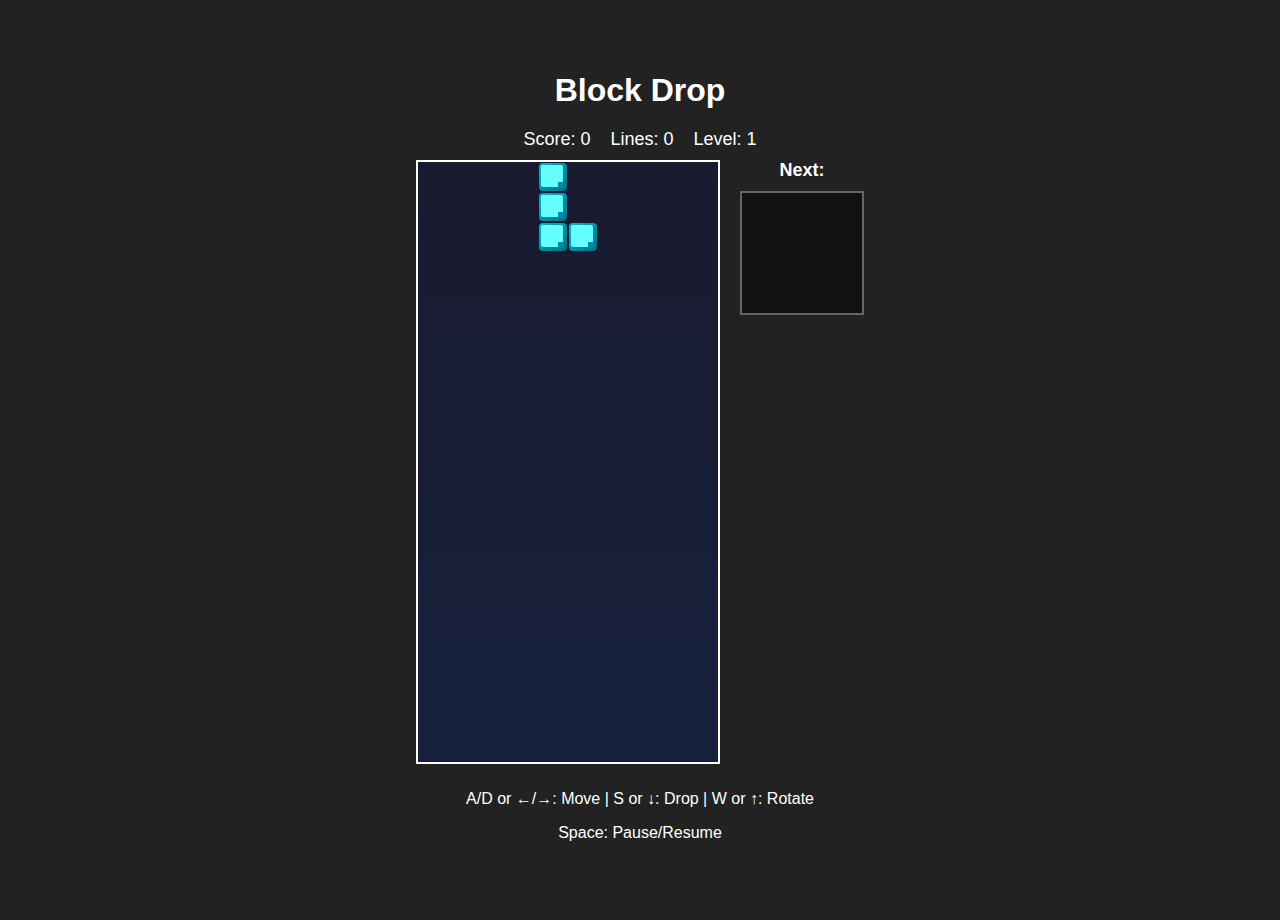
<file: games/tetris.html>
<!DOCTYPE html>
<html lang="en">
<head>
    <meta charset="UTF-8">
    <meta name="viewport" content="width=device-width, initial-scale=1.0">
    <title>Block Drop</title>
    <style>
        body {
            margin: 0;
            padding: 10px;
            background: #222;
            color: white;
            font-family: Arial, sans-serif;
            display: flex;
            flex-direction: column;
            align-items: center;
            min-height: 100vh;
            justify-content: center;
        }
        canvas {
            border: 2px solid #fff;
            background: #000;
            max-height: 70vh;
        }
        .game-container {
            display: flex;
            gap: 20px;
            align-items: flex-start;
            flex-wrap: wrap;
            justify-content: center;
        }
        .next-piece {
            text-align: center;
        }
        .next-piece h4 {
            margin: 0 0 10px 0;
            color: #fff;
            font-size: clamp(14px, 2.5vw, 18px);
        }
        #nextCanvas {
            border: 2px solid #666;
            background: #111;
        }
        .game-info {
            display: flex;
            gap: 20px;
            margin: 10px 0;
            font-size: clamp(14px, 2.5vw, 18px);
            flex-wrap: wrap;
            justify-content: center;
        }
        .back-btn {
            position: absolute;
            top: 10px;
            left: 10px;
            padding: 8px 16px;
            background: #667eea;
            color: white;
            text-decoration: none;
            border-radius: 5px;
            font-size: clamp(12px, 2vw, 16px);
        }
        .controls {
            text-align: center;
            margin-top: 10px;
            font-size: clamp(12px, 2vw, 16px);
        }
        h1 {
            font-size: clamp(20px, 4vw, 32px);
            margin: 10px 0;
        }
    </style>
</head>
<body>
    <h1>Block Drop</h1>
    <div class="game-info">
        <div>Score: <span id="score">0</span></div>
        <div>Lines: <span id="lines">0</span></div>
        <div>Level: <span id="level">1</span></div>
    </div>
    <div class="game-container">
        <canvas id="gameCanvas" width="300" height="600"></canvas>
        <div class="next-piece">
            <h4>Next:</h4>
            <canvas id="nextCanvas" width="120" height="120"></canvas>
        </div>
    </div>
    <div class="controls">
        <p>A/D or ←/→: Move | S or ↓: Drop | W or ↑: Rotate</p>
        <p>Space: Pause/Resume</p>
    </div>

    <script>
        function resizeCanvas() {
            const maxHeight = Math.min(window.innerHeight * 0.7, 600);
            const scale = maxHeight / 600;
            canvas.width = 300;
            canvas.height = 600;
            canvas.style.width = (300 * scale) + 'px';
            canvas.style.height = (600 * scale) + 'px';
            
            nextCanvas.width = 120;
            nextCanvas.height = 120;
            nextCanvas.style.width = (120 * scale) + 'px';
            nextCanvas.style.height = (120 * scale) + 'px';
        }
        
        const canvas = document.getElementById('gameCanvas');
        const ctx = canvas.getContext('2d');
        const nextCanvas = document.getElementById('nextCanvas');
        const nextCtx = nextCanvas.getContext('2d');
        
        resizeCanvas();
        window.addEventListener('resize', resizeCanvas);
        const BLOCK_SIZE = 30;
        const BOARD_WIDTH = 10;
        const BOARD_HEIGHT = 20;

        let board = Array(BOARD_HEIGHT).fill().map(() => Array(BOARD_WIDTH).fill(0));
        let score = 0;
        let lines = 0;
        let level = 1;
        let gameRunning = true;
        let dropTime = 0;
        let dropInterval = 1000;

        const pieces = [
            [[1,1,1,1]], // I
            [[1,1],[1,1]], // O
            [[0,1,0],[1,1,1]], // T
            [[0,1,1],[1,1,0]], // S
            [[1,1,0],[0,1,1]], // Z
            [[1,0,0],[1,1,1]], // J
            [[0,0,1],[1,1,1]], // L
            [[1,1,1],[0,1,0],[0,1,0]], // T2
            [[1,0],[1,0],[1,1]], // L2
            [[0,1],[0,1],[1,1]], // J2
            [[1,1,1,1,1]], // I2
            [[1,1,1],[1,0,1]], // U
        ];

        const colors = [
            '#000', 
            '#00d4ff', '#ffeb3b', '#e91e63', '#4caf50', 
            '#ff5722', '#3f51b5', '#ff9800', '#9c27b0',
            '#00bcd4', '#8bc34a', '#ffc107', '#673ab7'
        ];

        let currentPiece = {
            shape: null,
            x: 0,
            y: 0,
            color: 0
        };

        let nextPiece = {
            shape: null,
            color: 0
        };

        function createPiece() {
            if (nextPiece.shape) {
                currentPiece = {
                    shape: nextPiece.shape,
                    x: Math.floor(BOARD_WIDTH / 2) - Math.floor(nextPiece.shape[0].length / 2),
                    y: 0,
                    color: nextPiece.color
                };
            }
            
            const pieceIndex = Math.floor(Math.random() * pieces.length);
            nextPiece = {
                shape: pieces[pieceIndex],
                color: pieceIndex + 1
            };
            
            if (!currentPiece.shape) {
                const firstPieceIndex = Math.floor(Math.random() * pieces.length);
                currentPiece = {
                    shape: pieces[firstPieceIndex],
                    x: Math.floor(BOARD_WIDTH / 2) - Math.floor(pieces[firstPieceIndex][0].length / 2),
                    y: 0,
                    color: firstPieceIndex + 1
                };
            }
            
            drawNextPiece();
        }

        function drawBlock(x, y, color) {
            const blockX = x * BLOCK_SIZE;
            const blockY = y * BLOCK_SIZE;
            const size = BLOCK_SIZE - 2;
            
            // Main block with gradient
            const gradient = ctx.createLinearGradient(blockX, blockY, blockX + size, blockY + size);
            gradient.addColorStop(0, color);
            gradient.addColorStop(1, adjustBrightness(color, -30));
            ctx.fillStyle = gradient;
            
            ctx.beginPath();
            ctx.roundRect(blockX + 1, blockY + 1, size, size, 4);
            ctx.fill();
            
            // Highlight
            ctx.fillStyle = adjustBrightness(color, 40);
            ctx.beginPath();
            ctx.roundRect(blockX + 3, blockY + 3, size - 6, size - 6, 2);
            ctx.fill();
            
            // Inner shadow
            ctx.fillStyle = adjustBrightness(color, -20);
            ctx.beginPath();
            ctx.roundRect(blockX + size - 8, blockY + size - 8, 6, 6, 1);
            ctx.fill();
        }
        
        function adjustBrightness(hex, percent) {
            const num = parseInt(hex.replace('#', ''), 16);
            const amt = Math.round(2.55 * percent);
            const R = (num >> 16) + amt;
            const G = (num >> 8 & 0x00FF) + amt;
            const B = (num & 0x0000FF) + amt;
            return '#' + (0x1000000 + (R < 255 ? R < 1 ? 0 : R : 255) * 0x10000 +
                (G < 255 ? G < 1 ? 0 : G : 255) * 0x100 +
                (B < 255 ? B < 1 ? 0 : B : 255)).toString(16).slice(1);
        }

        function drawBoard() {
            // Background gradient
            const gradient = ctx.createLinearGradient(0, 0, 0, canvas.height);
            gradient.addColorStop(0, '#1a1a2e');
            gradient.addColorStop(1, '#16213e');
            ctx.fillStyle = gradient;
            ctx.fillRect(0, 0, canvas.width, canvas.height);
            
            // Draw placed blocks
            for (let y = 0; y < BOARD_HEIGHT; y++) {
                for (let x = 0; x < BOARD_WIDTH; x++) {
                    if (board[y][x]) {
                        drawBlock(x, y, colors[board[y][x]]);
                    }
                }
            }
        }

        function drawPiece() {
            for (let y = 0; y < currentPiece.shape.length; y++) {
                for (let x = 0; x < currentPiece.shape[y].length; x++) {
                    if (currentPiece.shape[y][x]) {
                        drawBlock(currentPiece.x + x, currentPiece.y + y, colors[currentPiece.color]);
                    }
                }
            }
        }

        function isValidMove(piece, dx, dy, rotation = null) {
            const shape = rotation || piece.shape;
            const newX = piece.x + dx;
            const newY = piece.y + dy;

            for (let y = 0; y < shape.length; y++) {
                for (let x = 0; x < shape[y].length; x++) {
                    if (shape[y][x]) {
                        const boardX = newX + x;
                        const boardY = newY + y;
                        
                        if (boardX < 0 || boardX >= BOARD_WIDTH || 
                            boardY >= BOARD_HEIGHT || 
                            (boardY >= 0 && board[boardY][boardX])) {
                            return false;
                        }
                    }
                }
            }
            return true;
        }

        function placePiece() {
            for (let y = 0; y < currentPiece.shape.length; y++) {
                for (let x = 0; x < currentPiece.shape[y].length; x++) {
                    if (currentPiece.shape[y][x]) {
                        board[currentPiece.y + y][currentPiece.x + x] = currentPiece.color;
                    }
                }
            }
        }

        function clearLines() {
            let linesCleared = 0;
            for (let y = BOARD_HEIGHT - 1; y >= 0; y--) {
                if (board[y].every(cell => cell !== 0)) {
                    board.splice(y, 1);
                    board.unshift(Array(BOARD_WIDTH).fill(0));
                    linesCleared++;
                    y++; // Check the same line again
                }
            }
            
            if (linesCleared > 0) {
                lines += linesCleared;
                score += linesCleared * 100 * level;
                level = Math.floor(lines / 10) + 1;
                dropInterval = Math.max(50, 1000 - (level - 1) * 50);
                
                document.getElementById('score').textContent = score;
                document.getElementById('lines').textContent = lines;
                document.getElementById('level').textContent = level;
            }
        }

        function drawNextPiece() {
            nextCtx.clearRect(0, 0, nextCanvas.width, nextCanvas.height);
            
            // Background gradient
            const gradient = nextCtx.createLinearGradient(0, 0, 0, nextCanvas.height);
            gradient.addColorStop(0, '#1a1a2e');
            gradient.addColorStop(1, '#16213e');
            nextCtx.fillStyle = gradient;
            nextCtx.fillRect(0, 0, nextCanvas.width, nextCanvas.height);
            
            if (!nextPiece.shape) return;
            
            const blockSize = 20;
            const offsetX = (nextCanvas.width - nextPiece.shape[0].length * blockSize) / 2;
            const offsetY = (nextCanvas.height - nextPiece.shape.length * blockSize) / 2;
            
            for (let y = 0; y < nextPiece.shape.length; y++) {
                for (let x = 0; x < nextPiece.shape[y].length; x++) {
                    if (nextPiece.shape[y][x]) {
                        drawNextBlock(offsetX + x * blockSize, offsetY + y * blockSize, blockSize, colors[nextPiece.color]);
                    }
                }
            }
        }
        
        function drawNextBlock(x, y, size, color) {
            // Main block with gradient
            const gradient = nextCtx.createLinearGradient(x, y, x + size, y + size);
            gradient.addColorStop(0, color);
            gradient.addColorStop(1, adjustBrightness(color, -30));
            nextCtx.fillStyle = gradient;
            
            nextCtx.beginPath();
            nextCtx.roundRect(x + 1, y + 1, size - 2, size - 2, 3);
            nextCtx.fill();
            
            // Highlight
            nextCtx.fillStyle = adjustBrightness(color, 40);
            nextCtx.beginPath();
            nextCtx.roundRect(x + 2, y + 2, size - 6, size - 6, 2);
            nextCtx.fill();
        }

        function rotatePiece() {
            const rotated = currentPiece.shape[0].map((_, i) => 
                currentPiece.shape.map(row => row[i]).reverse()
            );
            
            if (isValidMove(currentPiece, 0, 0, rotated)) {
                currentPiece.shape = rotated;
            }
        }

        function gameLoop(timestamp) {
            if (!gameRunning) {
                requestAnimationFrame(gameLoop);
                return;
            }

            if (timestamp - dropTime > dropInterval) {
                if (isValidMove(currentPiece, 0, 1)) {
                    currentPiece.y++;
                } else {
                    placePiece();
                    clearLines();
                    createPiece();
                    
                    if (!isValidMove(currentPiece, 0, 0)) {
                        alert('Game Over! Score: ' + score);
                        location.reload();
                    }
                }
                dropTime = timestamp;
            }

            drawBoard();
            drawPiece();
            requestAnimationFrame(gameLoop);
        }

        document.addEventListener('keydown', (e) => {
            if (!gameRunning) return;
            
            switch(e.key) {
                case 'a':
                case 'A':
                case 'ArrowLeft':
                    if (isValidMove(currentPiece, -1, 0)) {
                        currentPiece.x--;
                    }
                    break;
                case 'd':
                case 'D':
                case 'ArrowRight':
                    if (isValidMove(currentPiece, 1, 0)) {
                        currentPiece.x++;
                    }
                    break;
                case 's':
                case 'S':
                case 'ArrowDown':
                    if (isValidMove(currentPiece, 0, 1)) {
                        currentPiece.y++;
                    }
                    break;
                case 'w':
                case 'W':
                case 'ArrowUp':
                    rotatePiece();
                    break;
                case ' ':
                    gameRunning = !gameRunning;
                    break;
            }
        });

        createPiece();
        requestAnimationFrame(gameLoop);
    </script>
</body>
</html>
</file>
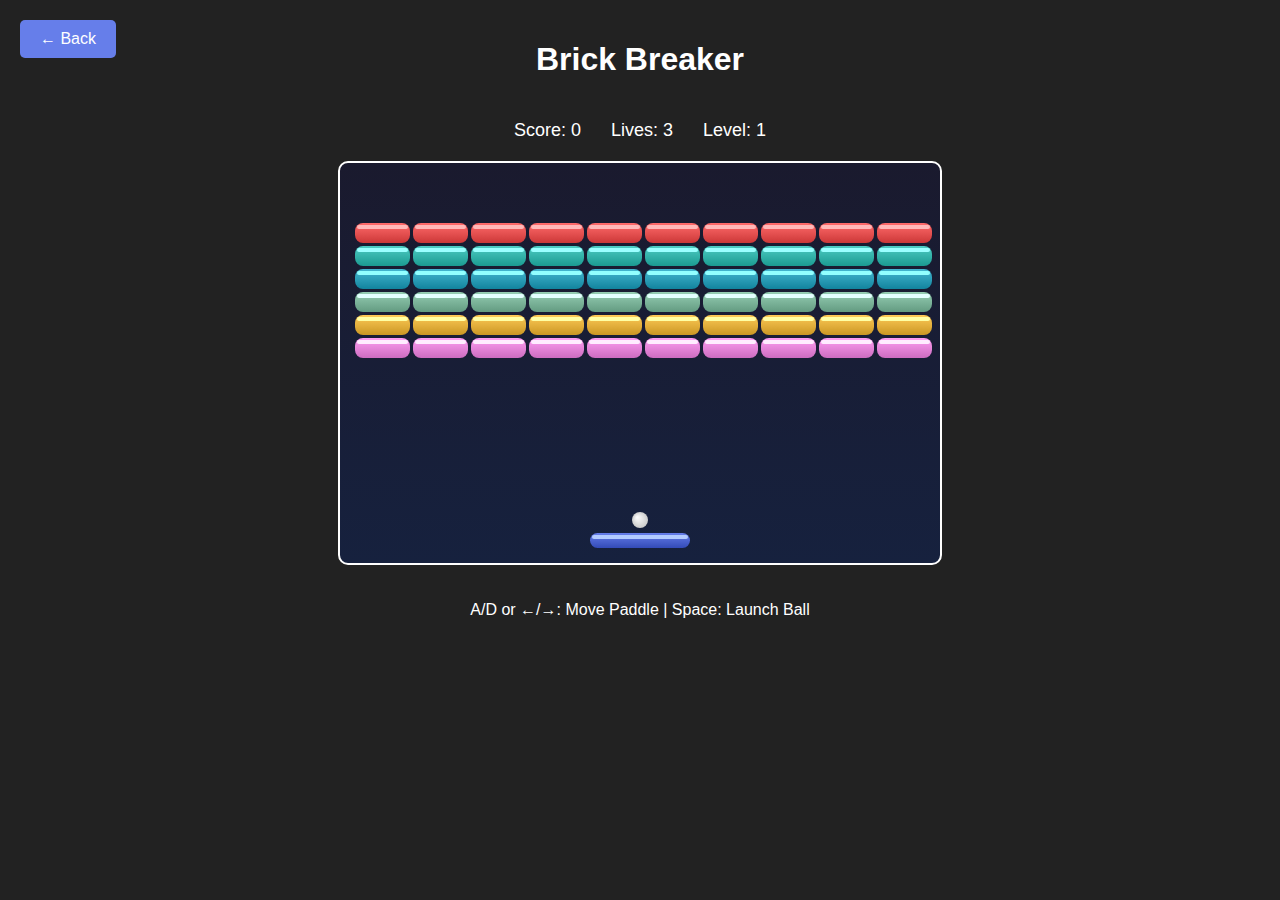
<file: web-games/games/breakout.html>
<!DOCTYPE html>
<html lang="en">
<head>
    <meta charset="UTF-8">
    <meta name="viewport" content="width=device-width, initial-scale=1.0">
    <title>Brick Breaker</title>
    <style>
        body {
            margin: 0;
            padding: 20px;
            background: #222;
            color: white;
            font-family: Arial, sans-serif;
            display: flex;
            flex-direction: column;
            align-items: center;
        }
        canvas {
            border: 2px solid #fff;
            border-radius: 10px;
            background: linear-gradient(180deg, #1a1a2e 0%, #16213e 100%);
        }
        .game-info {
            display: flex;
            gap: 30px;
            margin: 20px 0;
            font-size: 18px;
        }
        .back-btn {
            position: absolute;
            top: 20px;
            left: 20px;
            padding: 10px 20px;
            background: #667eea;
            color: white;
            text-decoration: none;
            border-radius: 5px;
        }
        .controls {
            text-align: center;
            margin-top: 20px;
        }
    </style>
</head>
<body>
    <a href="../index.html" class="back-btn">← Back</a>
    <h1>Brick Breaker</h1>
    <div class="game-info">
        <div>Score: <span id="score">0</span></div>
        <div>Lives: <span id="lives">3</span></div>
        <div>Level: <span id="level">1</span></div>
    </div>
    <canvas id="gameCanvas" width="600" height="400"></canvas>
    <div class="controls">
        <p>A/D or ←/→: Move Paddle | Space: Launch Ball</p>
    </div>

    <script>
        const canvas = document.getElementById('gameCanvas');
        const ctx = canvas.getContext('2d');

        let score = 0;
        let lives = 3;
        let level = 1;
        let gameRunning = false;

        const paddle = {
            x: canvas.width / 2 - 50,
            y: canvas.height - 30,
            width: 100,
            height: 15,
            speed: 8
        };

        const ball = {
            x: canvas.width / 2,
            y: paddle.y - 20,
            radius: 8,
            dx: 0,
            dy: 0,
            speed: 4
        };

        const bricks = [];
        const brickRows = 6;
        const brickCols = 10;
        const brickWidth = 55;
        const brickHeight = 20;
        const brickPadding = 3;
        const brickOffsetTop = 60;
        const brickOffsetLeft = 15;

        const colors = ['#ff6b6b', '#4ecdc4', '#45b7d1', '#96ceb4', '#feca57', '#ff9ff3'];

        function initBricks() {
            bricks.length = 0;
            for (let r = 0; r < brickRows; r++) {
                for (let c = 0; c < brickCols; c++) {
                    bricks.push({
                        x: c * (brickWidth + brickPadding) + brickOffsetLeft,
                        y: r * (brickHeight + brickPadding) + brickOffsetTop,
                        width: brickWidth,
                        height: brickHeight,
                        visible: true,
                        color: colors[r % colors.length],
                        hits: 0
                    });
                }
            }
        }

        function drawRoundedRect(x, y, width, height, radius, color) {
            const gradient = ctx.createLinearGradient(x, y, x, y + height);
            gradient.addColorStop(0, color);
            gradient.addColorStop(1, adjustBrightness(color, -20));
            ctx.fillStyle = gradient;
            
            ctx.beginPath();
            ctx.roundRect(x, y, width, height, radius);
            ctx.fill();
            
            // Highlight
            ctx.fillStyle = adjustBrightness(color, 30);
            ctx.beginPath();
            ctx.roundRect(x + 2, y + 2, width - 4, 4, radius);
            ctx.fill();
        }

        function adjustBrightness(hex, percent) {
            const num = parseInt(hex.replace('#', ''), 16);
            const amt = Math.round(2.55 * percent);
            const R = Math.min(255, Math.max(0, (num >> 16) + amt));
            const G = Math.min(255, Math.max(0, (num >> 8 & 0x00FF) + amt));
            const B = Math.min(255, Math.max(0, (num & 0x0000FF) + amt));
            return '#' + ((R << 16) | (G << 8) | B).toString(16).padStart(6, '0');
        }

        function drawBricks() {
            bricks.forEach(brick => {
                if (brick.visible) {
                    drawRoundedRect(brick.x, brick.y, brick.width, brick.height, 8, brick.color);
                }
            });
        }

        function drawPaddle() {
            drawRoundedRect(paddle.x, paddle.y, paddle.width, paddle.height, 8, '#667eea');
        }

        function drawBall() {
            const gradient = ctx.createRadialGradient(ball.x - 3, ball.y - 3, 0, ball.x, ball.y, ball.radius);
            gradient.addColorStop(0, '#ffffff');
            gradient.addColorStop(1, '#cccccc');
            ctx.fillStyle = gradient;
            ctx.beginPath();
            ctx.arc(ball.x, ball.y, ball.radius, 0, Math.PI * 2);
            ctx.fill();
        }

        function movePaddle() {
            if (keys['a'] || keys['A'] || keys['ArrowLeft']) {
                paddle.x = Math.max(0, paddle.x - paddle.speed);
            }
            if (keys['d'] || keys['D'] || keys['ArrowRight']) {
                paddle.x = Math.min(canvas.width - paddle.width, paddle.x + paddle.speed);
            }
        }

        function moveBall() {
            if (!gameRunning) {
                ball.x = paddle.x + paddle.width / 2;
                ball.y = paddle.y - ball.radius - 5;
                return;
            }

            ball.x += ball.dx;
            ball.y += ball.dy;

            // Wall collisions
            if (ball.x + ball.radius > canvas.width || ball.x - ball.radius < 0) {
                ball.dx = -ball.dx;
            }
            if (ball.y - ball.radius < 0) {
                ball.dy = -ball.dy;
            }

            // Paddle collision
            if (ball.y + ball.radius > paddle.y && 
                ball.x > paddle.x && ball.x < paddle.x + paddle.width) {
                ball.dy = -Math.abs(ball.dy);
                const hitPos = (ball.x - paddle.x) / paddle.width;
                ball.dx = (hitPos - 0.5) * ball.speed;
            }

            // Brick collisions
            bricks.forEach(brick => {
                if (brick.visible && 
                    ball.x > brick.x && ball.x < brick.x + brick.width &&
                    ball.y > brick.y && ball.y < brick.y + brick.height) {
                    ball.dy = -ball.dy;
                    brick.visible = false;
                    score += 10;
                    document.getElementById('score').textContent = score;
                }
            });

            // Ball out of bounds
            if (ball.y > canvas.height) {
                lives--;
                document.getElementById('lives').textContent = lives;
                if (lives <= 0) {
                    alert('Game Over! Score: ' + score);
                    resetGame();
                } else {
                    gameRunning = false;
                    ball.dx = 0;
                    ball.dy = 0;
                }
            }

            // Level complete
            if (bricks.every(brick => !brick.visible)) {
                level++;
                document.getElementById('level').textContent = level;
                ball.speed += 0.5;
                initBricks();
                gameRunning = false;
                ball.dx = 0;
                ball.dy = 0;
            }
        }

        function resetGame() {
            score = 0;
            lives = 3;
            level = 1;
            ball.speed = 4;
            gameRunning = false;
            ball.dx = 0;
            ball.dy = 0;
            document.getElementById('score').textContent = score;
            document.getElementById('lives').textContent = lives;
            document.getElementById('level').textContent = level;
            initBricks();
        }

        function draw() {
            ctx.clearRect(0, 0, canvas.width, canvas.height);
            drawBricks();
            drawPaddle();
            drawBall();
        }

        function gameLoop() {
            movePaddle();
            moveBall();
            draw();
            requestAnimationFrame(gameLoop);
        }

        let keys = {};
        document.addEventListener('keydown', (e) => {
            keys[e.key] = true;
            if (e.key === ' ' && !gameRunning) {
                gameRunning = true;
                ball.dx = (Math.random() - 0.5) * ball.speed;
                ball.dy = -ball.speed;
            }
        });

        document.addEventListener('keyup', (e) => {
            keys[e.key] = false;
        });

        initBricks();
        gameLoop();
    </script>
</body>
</html>
</file>
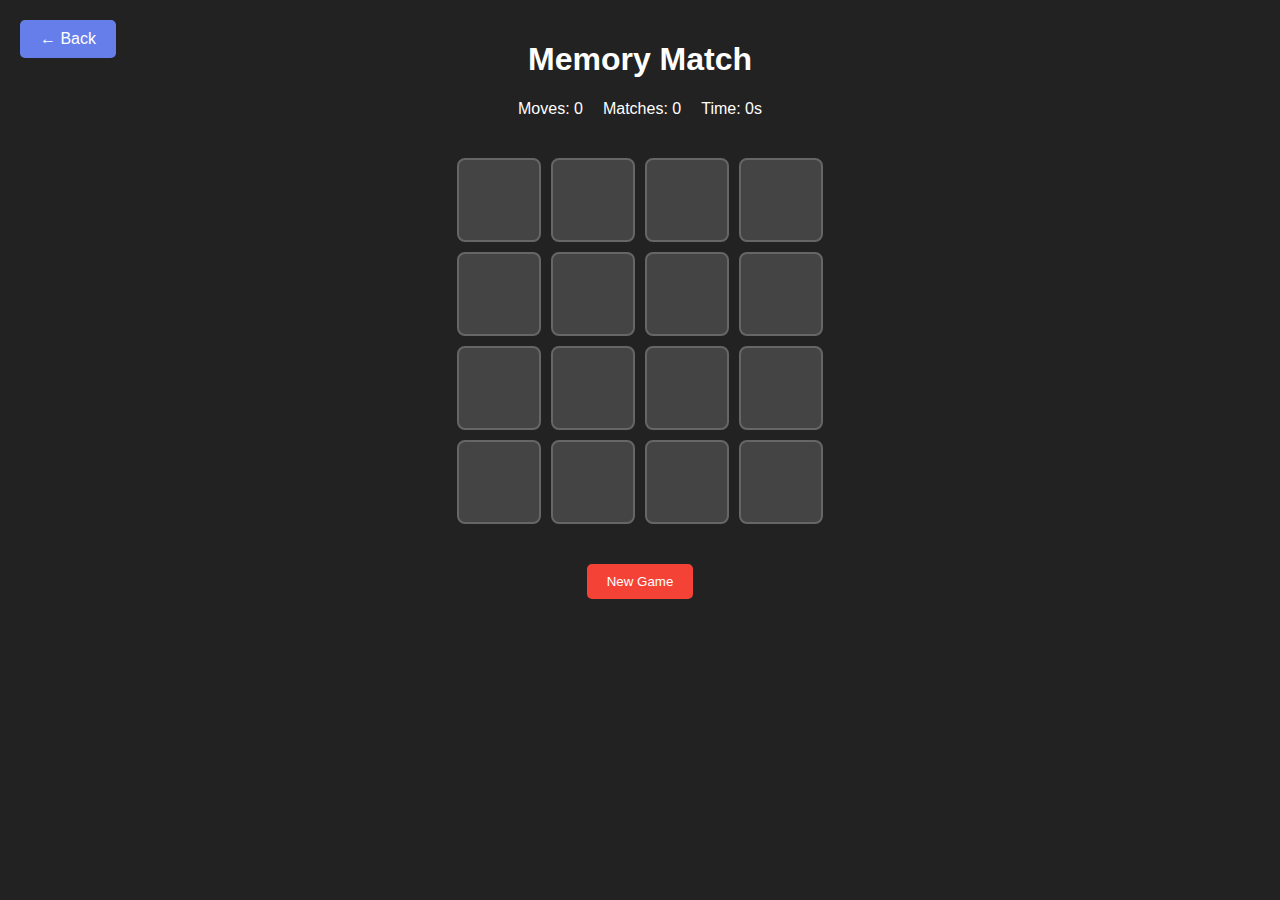
<file: web-games/games/memory.html>
<!DOCTYPE html>
<html lang="en">
<head>
    <meta charset="UTF-8">
    <meta name="viewport" content="width=device-width, initial-scale=1.0">
    <title>Memory Match</title>
    <style>
        body {
            margin: 0;
            padding: 20px;
            background: #222;
            color: white;
            font-family: Arial, sans-serif;
            display: flex;
            flex-direction: column;
            align-items: center;
        }
        .game-board {
            display: grid;
            grid-template-columns: repeat(4, 1fr);
            gap: 10px;
            margin: 20px 0;
        }
        .card {
            width: 80px;
            height: 80px;
            background: #444;
            border: 2px solid #666;
            border-radius: 8px;
            display: flex;
            align-items: center;
            justify-content: center;
            font-size: 24px;
            cursor: pointer;
            transition: all 0.3s ease;
        }
        .card.flipped {
            background: #667eea;
            transform: rotateY(180deg);
        }
        .card.matched {
            background: #4CAF50;
            cursor: default;
        }
        .stats {
            display: flex;
            gap: 20px;
            margin-bottom: 20px;
        }
        .back-btn {
            position: absolute;
            top: 20px;
            left: 20px;
            padding: 10px 20px;
            background: #667eea;
            color: white;
            text-decoration: none;
            border-radius: 5px;
        }
        .reset-btn {
            padding: 10px 20px;
            background: #f44336;
            color: white;
            border: none;
            border-radius: 5px;
            cursor: pointer;
            margin-top: 20px;
        }
    </style>
</head>
<body>
    <a href="../index.html" class="back-btn">← Back</a>
    <h1>Memory Match</h1>
    <div class="stats">
        <div>Moves: <span id="moves">0</span></div>
        <div>Matches: <span id="matches">0</span></div>
        <div>Time: <span id="time">0</span>s</div>
    </div>
    <div class="game-board" id="gameBoard"></div>
    <button class="reset-btn" onclick="resetGame()">New Game</button>

    <script>
        const symbols = ['🎮', '🎯', '🎲', '🎪', '🎨', '🎭', '🎸', '🎺'];
        let cards = [...symbols, ...symbols];
        let flippedCards = [];
        let matchedPairs = 0;
        let moves = 0;
        let startTime = Date.now();
        let gameStarted = false;

        function shuffle(array) {
            for (let i = array.length - 1; i > 0; i--) {
                const j = Math.floor(Math.random() * (i + 1));
                [array[i], array[j]] = [array[j], array[i]];
            }
            return array;
        }

        function createBoard() {
            const gameBoard = document.getElementById('gameBoard');
            gameBoard.innerHTML = '';
            shuffle(cards);

            cards.forEach((symbol, index) => {
                const card = document.createElement('div');
                card.className = 'card';
                card.dataset.symbol = symbol;
                card.dataset.index = index;
                card.addEventListener('click', flipCard);
                gameBoard.appendChild(card);
            });
        }

        function flipCard(e) {
            if (!gameStarted) {
                gameStarted = true;
                startTimer();
            }

            const card = e.target;
            if (card.classList.contains('flipped') || card.classList.contains('matched') || flippedCards.length === 2) {
                return;
            }

            card.classList.add('flipped');
            card.textContent = card.dataset.symbol;
            flippedCards.push(card);

            if (flippedCards.length === 2) {
                moves++;
                document.getElementById('moves').textContent = moves;
                checkMatch();
            }
        }

        function checkMatch() {
            const [card1, card2] = flippedCards;
            
            if (card1.dataset.symbol === card2.dataset.symbol) {
                card1.classList.add('matched');
                card2.classList.add('matched');
                matchedPairs++;
                document.getElementById('matches').textContent = matchedPairs;
                
                if (matchedPairs === symbols.length) {
                    setTimeout(() => alert('Congratulations! You won!'), 500);
                }
            } else {
                setTimeout(() => {
                    card1.classList.remove('flipped');
                    card2.classList.remove('flipped');
                    card1.textContent = '';
                    card2.textContent = '';
                }, 1000);
            }
            
            flippedCards = [];
        }

        function startTimer() {
            setInterval(() => {
                if (matchedPairs < symbols.length) {
                    const elapsed = Math.floor((Date.now() - startTime) / 1000);
                    document.getElementById('time').textContent = elapsed;
                }
            }, 1000);
        }

        function resetGame() {
            flippedCards = [];
            matchedPairs = 0;
            moves = 0;
            gameStarted = false;
            startTime = Date.now();
            
            document.getElementById('moves').textContent = '0';
            document.getElementById('matches').textContent = '0';
            document.getElementById('time').textContent = '0';
            
            createBoard();
        }

        createBoard();
    </script>
</body>
</html>
</file>
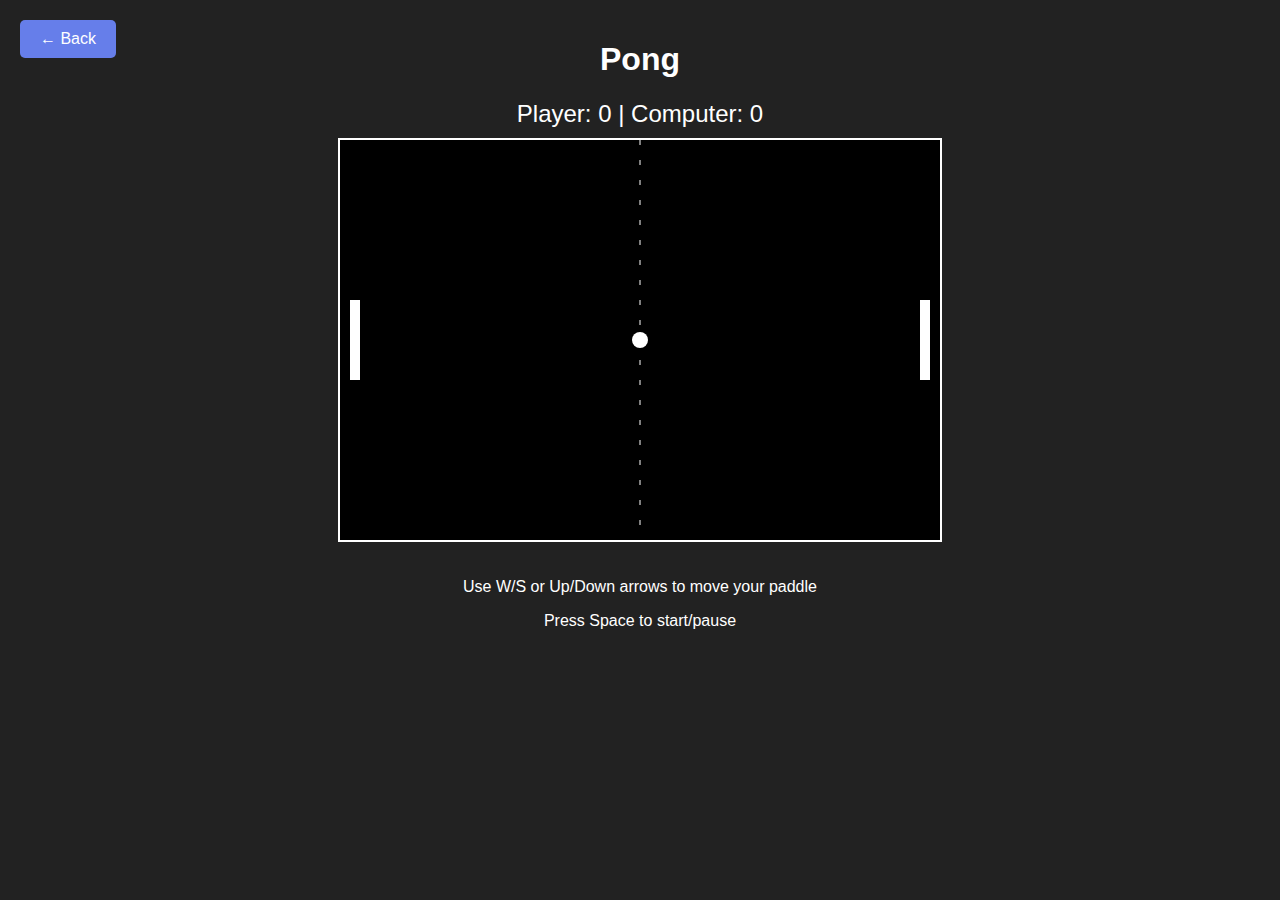
<file: web-games/games/pong.html>
<!DOCTYPE html>
<html lang="en">
<head>
    <meta charset="UTF-8">
    <meta name="viewport" content="width=device-width, initial-scale=1.0">
    <title>Pong</title>
    <style>
        body {
            margin: 0;
            padding: 20px;
            background: #222;
            color: white;
            font-family: Arial, sans-serif;
            display: flex;
            flex-direction: column;
            align-items: center;
        }
        canvas {
            border: 2px solid #fff;
            background: #000;
        }
        .controls {
            margin: 20px 0;
            text-align: center;
        }
        .score {
            font-size: 24px;
            margin-bottom: 10px;
        }
        .back-btn {
            position: absolute;
            top: 20px;
            left: 20px;
            padding: 10px 20px;
            background: #667eea;
            color: white;
            text-decoration: none;
            border-radius: 5px;
        }
    </style>
</head>
<body>
    <a href="../index.html" class="back-btn">← Back</a>
    <h1>Pong</h1>
    <div class="score">Player: <span id="playerScore">0</span> | Computer: <span id="computerScore">0</span></div>
    <canvas id="gameCanvas" width="600" height="400"></canvas>
    <div class="controls">
        <p>Use W/S or Up/Down arrows to move your paddle</p>
        <p>Press Space to start/pause</p>
    </div>

    <script>
        const canvas = document.getElementById('gameCanvas');
        const ctx = canvas.getContext('2d');

        let gameRunning = false;
        let playerScore = 0;
        let computerScore = 0;

        const paddle = {
            width: 10,
            height: 80,
            player: { x: 10, y: canvas.height / 2 - 40, speed: 5 },
            computer: { x: canvas.width - 20, y: canvas.height / 2 - 40, speed: 3 }
        };

        const ball = {
            x: canvas.width / 2,
            y: canvas.height / 2,
            radius: 8,
            speedX: 4,
            speedY: 3
        };

        function drawRect(x, y, width, height, color) {
            ctx.fillStyle = color;
            ctx.fillRect(x, y, width, height);
        }

        function drawCircle(x, y, radius, color) {
            ctx.fillStyle = color;
            ctx.beginPath();
            ctx.arc(x, y, radius, 0, Math.PI * 2);
            ctx.fill();
        }

        function drawGame() {
            // Clear canvas
            drawRect(0, 0, canvas.width, canvas.height, '#000');
            
            // Draw center line
            ctx.setLineDash([5, 15]);
            ctx.beginPath();
            ctx.moveTo(canvas.width / 2, 0);
            ctx.lineTo(canvas.width / 2, canvas.height);
            ctx.strokeStyle = '#fff';
            ctx.stroke();
            ctx.setLineDash([]);

            // Draw paddles
            drawRect(paddle.player.x, paddle.player.y, paddle.width, paddle.height, '#fff');
            drawRect(paddle.computer.x, paddle.computer.y, paddle.width, paddle.height, '#fff');

            // Draw ball
            drawCircle(ball.x, ball.y, ball.radius, '#fff');
        }

        function updateGame() {
            if (!gameRunning) return;

            // Move ball
            ball.x += ball.speedX;
            ball.y += ball.speedY;

            // Ball collision with top/bottom walls
            if (ball.y <= ball.radius || ball.y >= canvas.height - ball.radius) {
                ball.speedY = -ball.speedY;
            }

            // Ball collision with paddles
            if (ball.x <= paddle.player.x + paddle.width && 
                ball.y >= paddle.player.y && 
                ball.y <= paddle.player.y + paddle.height) {
                ball.speedX = -ball.speedX;
                ball.x = paddle.player.x + paddle.width + ball.radius;
            }

            if (ball.x >= paddle.computer.x - ball.radius && 
                ball.y >= paddle.computer.y && 
                ball.y <= paddle.computer.y + paddle.height) {
                ball.speedX = -ball.speedX;
                ball.x = paddle.computer.x - ball.radius;
            }

            // Score points
            if (ball.x < 0) {
                computerScore++;
                document.getElementById('computerScore').textContent = computerScore;
                resetBall();
            } else if (ball.x > canvas.width) {
                playerScore++;
                document.getElementById('playerScore').textContent = playerScore;
                resetBall();
            }

            // Computer AI
            const computerCenter = paddle.computer.y + paddle.height / 2;
            if (computerCenter < ball.y - 35) {
                paddle.computer.y += paddle.computer.speed;
            } else if (computerCenter > ball.y + 35) {
                paddle.computer.y -= paddle.computer.speed;
            }

            // Keep computer paddle in bounds
            if (paddle.computer.y < 0) paddle.computer.y = 0;
            if (paddle.computer.y > canvas.height - paddle.height) {
                paddle.computer.y = canvas.height - paddle.height;
            }
        }

        function resetBall() {
            ball.x = canvas.width / 2;
            ball.y = canvas.height / 2;
            ball.speedX = -ball.speedX;
            ball.speedY = Math.random() > 0.5 ? 3 : -3;
        }

        let keys = {};
        document.addEventListener('keydown', (e) => {
            keys[e.key] = true;
            if (e.key === ' ') {
                gameRunning = !gameRunning;
            }
        });

        document.addEventListener('keyup', (e) => {
            keys[e.key] = false;
        });

        function handleInput() {
            if (keys['w'] || keys['W'] || keys['ArrowUp']) {
                if (paddle.player.y > 0) {
                    paddle.player.y -= paddle.player.speed;
                }
            }
            if (keys['s'] || keys['S'] || keys['ArrowDown']) {
                if (paddle.player.y < canvas.height - paddle.height) {
                    paddle.player.y += paddle.player.speed;
                }
            }
        }

        function gameLoop() {
            handleInput();
            updateGame();
            drawGame();
            requestAnimationFrame(gameLoop);
        }

        gameLoop();
    </script>
</body>
</html>
</file>
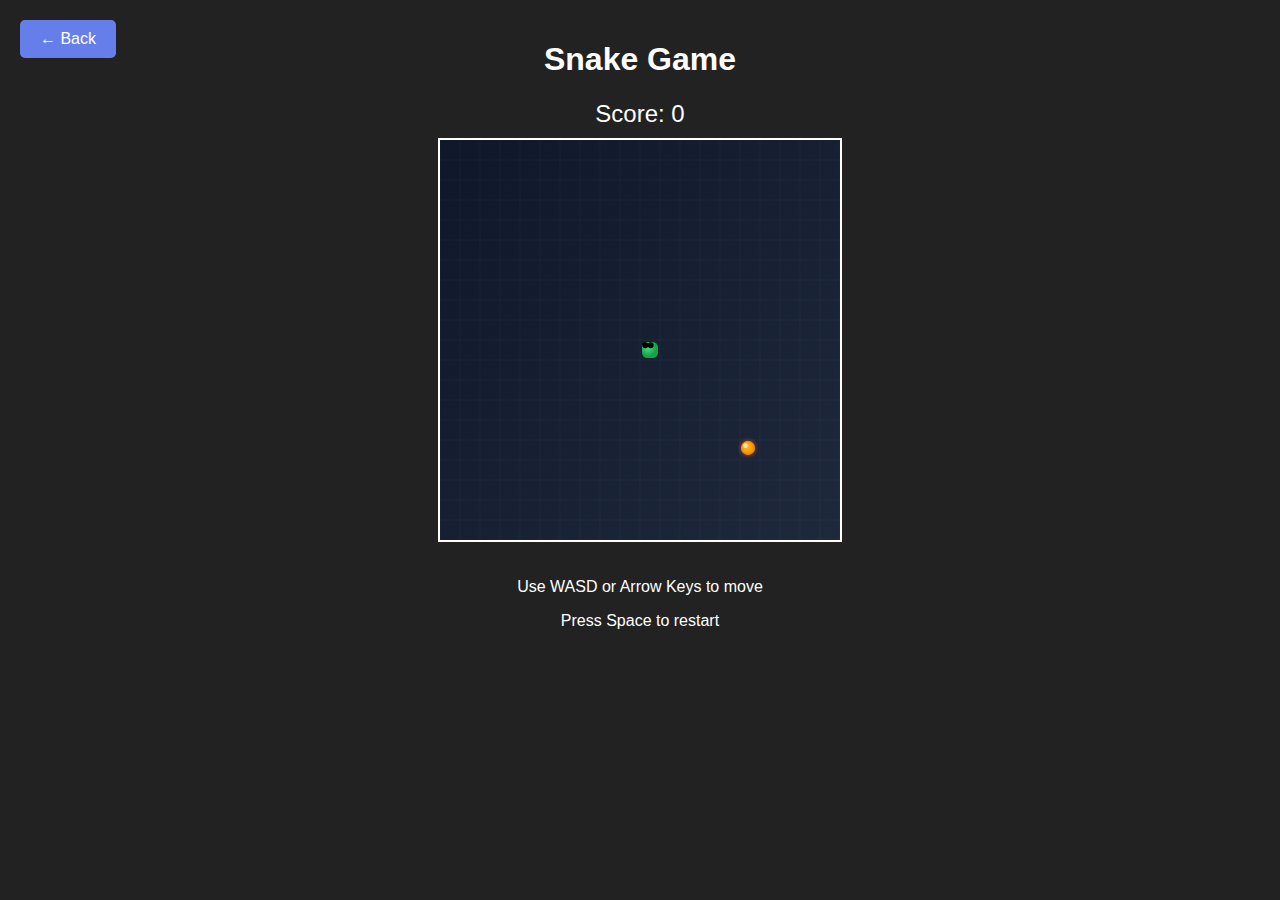
<file: web-games/games/snake.html>
<!DOCTYPE html>
<html lang="en">
<head>
    <meta charset="UTF-8">
    <meta name="viewport" content="width=device-width, initial-scale=1.0">
    <title>Snake Game</title>
    <style>
        body {
            margin: 0;
            padding: 20px;
            background: #222;
            color: white;
            font-family: Arial, sans-serif;
            display: flex;
            flex-direction: column;
            align-items: center;
        }
        canvas {
            border: 2px solid #fff;
            background: #000;
        }
        .controls {
            margin: 20px 0;
            text-align: center;
        }
        .score {
            font-size: 24px;
            margin-bottom: 10px;
        }
        .back-btn {
            position: absolute;
            top: 20px;
            left: 20px;
            padding: 10px 20px;
            background: #667eea;
            color: white;
            text-decoration: none;
            border-radius: 5px;
        }
    </style>
</head>
<body>
    <a href="../index.html" class="back-btn">← Back</a>
    <h1>Snake Game</h1>
    <div class="score">Score: <span id="score">0</span></div>
    <canvas id="gameCanvas" width="400" height="400"></canvas>
    <div class="controls">
        <p>Use WASD or Arrow Keys to move</p>
        <p>Press Space to restart</p>
    </div>

    <script>
        const canvas = document.getElementById('gameCanvas');
        const ctx = canvas.getContext('2d');
        const scoreElement = document.getElementById('score');

        const gridSize = 20;
        const tileCount = canvas.width / gridSize;

        let snake = [{x: 10, y: 10}];
        let food = {x: 15, y: 15};
        let dx = 0;
        let dy = 0;
        let score = 0;

        function drawGame() {
            clearCanvas();
            moveSnake();
            drawSnake();
            drawFood();
            checkCollision();
        }

        function clearCanvas() {
            // Dark gradient background
            const gradient = ctx.createLinearGradient(0, 0, canvas.width, canvas.height);
            gradient.addColorStop(0, '#0f172a');
            gradient.addColorStop(1, '#1e293b');
            ctx.fillStyle = gradient;
            ctx.fillRect(0, 0, canvas.width, canvas.height);
            
            // Grid pattern
            ctx.strokeStyle = 'rgba(255, 255, 255, 0.03)';
            ctx.lineWidth = 1;
            for (let i = 0; i <= canvas.width; i += gridSize) {
                ctx.beginPath();
                ctx.moveTo(i, 0);
                ctx.lineTo(i, canvas.height);
                ctx.stroke();
            }
            for (let i = 0; i <= canvas.height; i += gridSize) {
                ctx.beginPath();
                ctx.moveTo(0, i);
                ctx.lineTo(canvas.width, i);
                ctx.stroke();
            }
        }

        function drawSnake() {
            snake.forEach((segment, index) => {
                const x = segment.x * gridSize;
                const y = segment.y * gridSize;
                const size = gridSize - 4;
                
                // Head gets special treatment
                if (index === 0) {
                    // Draw head with gradient and eyes
                    const gradient = ctx.createRadialGradient(x + size/2, y + size/2, 0, x + size/2, y + size/2, size/2);
                    gradient.addColorStop(0, '#4ade80');
                    gradient.addColorStop(1, '#16a34a');
                    ctx.fillStyle = gradient;
                    
                    ctx.beginPath();
                    ctx.roundRect(x + 2, y + 2, size, size, size/3);
                    ctx.fill();
                    
                    // Eyes
                    ctx.fillStyle = '#000';
                    const eyeSize = 3;
                    ctx.beginPath();
                    ctx.arc(x + size/3, y + size/3, eyeSize, 0, Math.PI * 2);
                    ctx.arc(x + 2*size/3, y + size/3, eyeSize, 0, Math.PI * 2);
                    ctx.fill();
                } else {
                    // Body segments with decreasing opacity
                    const opacity = Math.max(0.3, 1 - index * 0.05);
                    const hue = 120 + index * 2; // Green to yellow gradient
                    ctx.fillStyle = `hsla(${hue}, 70%, 60%, ${opacity})`;
                    
                    ctx.beginPath();
                    ctx.roundRect(x + 2, y + 2, size, size, size/4);
                    ctx.fill();
                    
                    // Inner glow
                    ctx.fillStyle = `hsla(${hue}, 80%, 80%, ${opacity * 0.5})`;
                    ctx.beginPath();
                    ctx.roundRect(x + 4, y + 4, size - 4, size - 4, size/6);
                    ctx.fill();
                }
            });
        }

        function moveSnake() {
            const head = {x: snake[0].x + dx, y: snake[0].y + dy};
            snake.unshift(head);

            if (head.x === food.x && head.y === food.y) {
                score += 10;
                scoreElement.textContent = score;
                generateFood();
            } else {
                snake.pop();
            }
        }

        function drawFood() {
            const x = food.x * gridSize;
            const y = food.y * gridSize;
            const size = gridSize - 4;
            const centerX = x + size/2;
            const centerY = y + size/2;
            
            // Pulsing effect
            const pulse = Math.sin(Date.now() * 0.01) * 0.1 + 1;
            const radius = (size/2) * pulse;
            
            // Outer glow
            const glowGradient = ctx.createRadialGradient(centerX, centerY, 0, centerX, centerY, radius * 1.5);
            glowGradient.addColorStop(0, 'rgba(239, 68, 68, 0.8)');
            glowGradient.addColorStop(1, 'rgba(239, 68, 68, 0)');
            ctx.fillStyle = glowGradient;
            ctx.beginPath();
            ctx.arc(centerX, centerY, radius * 1.5, 0, Math.PI * 2);
            ctx.fill();
            
            // Main food circle
            const foodGradient = ctx.createRadialGradient(centerX - radius/3, centerY - radius/3, 0, centerX, centerY, radius);
            foodGradient.addColorStop(0, '#fbbf24');
            foodGradient.addColorStop(0.7, '#f59e0b');
            foodGradient.addColorStop(1, '#d97706');
            ctx.fillStyle = foodGradient;
            ctx.beginPath();
            ctx.arc(centerX, centerY, radius, 0, Math.PI * 2);
            ctx.fill();
            
            // Highlight
            ctx.fillStyle = 'rgba(255, 255, 255, 0.6)';
            ctx.beginPath();
            ctx.arc(centerX - radius/3, centerY - radius/3, radius/3, 0, Math.PI * 2);
            ctx.fill();
        }

        function generateFood() {
            food = {
                x: Math.floor(Math.random() * tileCount),
                y: Math.floor(Math.random() * tileCount)
            };
        }

        function checkCollision() {
            const head = snake[0];
            
            if (head.x < 0 || head.x >= tileCount || head.y < 0 || head.y >= tileCount) {
                resetGame();
            }

            for (let i = 1; i < snake.length; i++) {
                if (head.x === snake[i].x && head.y === snake[i].y) {
                    resetGame();
                }
            }
        }

        function resetGame() {
            snake = [{x: 10, y: 10}];
            dx = 0;
            dy = 0;
            score = 0;
            scoreElement.textContent = score;
            generateFood();
        }

        document.addEventListener('keydown', (e) => {
            if (e.key === 'ArrowUp' || e.key === 'w' || e.key === 'W') {
                if (dy !== 1) { dx = 0; dy = -1; }
            } else if (e.key === 'ArrowDown' || e.key === 's' || e.key === 'S') {
                if (dy !== -1) { dx = 0; dy = 1; }
            } else if (e.key === 'ArrowLeft' || e.key === 'a' || e.key === 'A') {
                if (dx !== 1) { dx = -1; dy = 0; }
            } else if (e.key === 'ArrowRight' || e.key === 'd' || e.key === 'D') {
                if (dx !== -1) { dx = 1; dy = 0; }
            } else if (e.key === ' ') {
                resetGame();
            }
        });

        setInterval(drawGame, 100);
    </script>
</body>
</html>
</file>
<file: css/style.css>
@import url('https://fonts.googleapis.com/css2?family=Press+Start+2P&display=swap');

* {
    margin: 0;
    padding: 0;
    box-sizing: border-box;
}

body {
    font-family: 'Press Start 2P', 'Courier New', monospace;
    background: #0a0a0a;
    min-height: 100vh;
    color: #00ff00;
    overflow-x: hidden;
    background-image: 
        radial-gradient(circle at 25% 25%, #001100 0%, transparent 50%),
        radial-gradient(circle at 75% 75%, #000011 0%, transparent 50%);
}

header {
    text-align: center;
    padding: 2rem;
    border-bottom: 2px solid #00ff00;
    margin-bottom: 2rem;
}

header h1 {
    font-size: 2rem;
    margin-bottom: 1rem;
    color: #00ff00;
    text-shadow: 0 0 10px #00ff00, 0 0 20px #00ff00;
    letter-spacing: 4px;
    animation: glow 2s ease-in-out infinite alternate;
}

@keyframes glow {
    from { text-shadow: 0 0 10px #00ff00, 0 0 20px #00ff00; }
    to { text-shadow: 0 0 20px #00ff00, 0 0 30px #00ff00, 0 0 40px #00ff00; }
}

header p {
    font-size: 0.8rem;
    opacity: 0.8;
    color: #00aa00;
    letter-spacing: 2px;
}

.games-grid {
    display: grid;
    grid-template-columns: repeat(auto-fit, minmax(300px, 1fr));
    gap: 2rem;
    padding: 2rem;
    max-width: 1200px;
    margin: 0 auto;
}

.game-card {
    background: #001100;
    border: 2px solid #00ff00;
    border-radius: 8px;
    padding: 2rem;
    text-align: center;
    cursor: pointer;
    transition: all 0.3s ease;
    position: relative;
    box-shadow: 0 0 10px rgba(0, 255, 0, 0.3);
}

.game-card:hover {
    background: #002200;
    box-shadow: 0 0 20px rgba(0, 255, 0, 0.6);
    transform: translateY(-5px);
    border-color: #00ff88;
}

.game-card.coming-soon {
    opacity: 0.5;
    cursor: default;
    border-color: #004400;
}

.game-card.coming-soon:hover {
    transform: none;
    background: #001100;
    box-shadow: 0 0 10px rgba(0, 255, 0, 0.3);
}

.game-icon {
    font-size: 3rem;
    margin-bottom: 1rem;
    display: block;
    filter: sepia(1) hue-rotate(90deg) brightness(1.2);
}

.game-card h3 {
    font-size: 1rem;
    margin-bottom: 1rem;
    color: #00ff00;
    letter-spacing: 2px;
}

.game-card p {
    opacity: 0.8;
    line-height: 1.5;
    font-size: 0.7rem;
    color: #00aa00;
    letter-spacing: 1px;
}

.game-card:hover {
    transform: translateY(-10px);
    background: rgba(255, 255, 255, 0.2);
    box-shadow: 0 20px 40px rgba(0,0,0,0.2);
}

.game-card h3 {
    font-size: 1.5rem;
    margin-bottom: 1rem;
}

.game-card p {
    opacity: 0.8;
    line-height: 1.5;
}

.game-container {
    position: fixed;
    top: 0;
    left: 0;
    width: 100%;
    height: 100%;
    background: rgba(0, 0, 0, 0.9);
    display: none;
    justify-content: center;
    align-items: center;
    z-index: 1000;
}

.game-frame {
    width: 90%;
    height: 90%;
    max-width: 800px;
    max-height: 600px;
    background: white;
    border-radius: 10px;
    position: relative;
}

.close-btn {
    position: absolute;
    top: 10px;
    right: 15px;
    background: none;
    border: none;
    font-size: 2rem;
    cursor: pointer;
    color: #333;
}

canvas {
    border-radius: 10px;
}

@media (max-width: 768px) {
    .games-grid {
        grid-template-columns: 1fr;
        padding: 1rem;
    }
    
    header h1 {
        font-size: 1.5rem;
    }
    
    .game-card {
        padding: 1.5rem;
    }
    
    .game-card h3 {
        font-size: 0.8rem;
    }
    
    .game-card p {
        font-size: 0.6rem;
    }
}

footer {
    text-align: center;
    padding: 2rem;
    margin-top: 2rem;
    border-top: 2px solid #00ff00;
    font-size: 0.6rem;
    color: #00aa00;
    letter-spacing: 2px;
}

.game-modal {
    position: fixed;
    top: 0;
    left: 0;
    width: 100vw;
    height: 100vh;
    background: rgba(0, 0, 0, 0.98);
    display: none;
    justify-content: center;
    align-items: center;
    z-index: 1000;
}

.modal-content {
    position: relative;
    width: 100vw;
    height: 100vh;
    border: none;
    overflow: hidden;
}

.close-btn {
    position: absolute;
    top: 15px;
    right: 20px;
    background: #001100;
    border: 2px solid #00ff00;
    color: #00ff00;
    font-size: 1.2rem;
    cursor: pointer;
    z-index: 1001;
    width: 40px;
    height: 40px;
    display: flex;
    align-items: center;
    justify-content: center;
    font-family: 'Press Start 2P', monospace;
    transition: all 0.3s ease;
    border-radius: 4px;
}

.close-btn:hover {
    background: #002200;
    box-shadow: 0 0 15px rgba(0, 255, 0, 0.8);
}

.fullscreen-btn {
    position: absolute;
    top: 15px;
    right: 70px;
    background: #001100;
    border: 2px solid #00ff00;
    color: #00ff00;
    font-size: 1.2rem;
    cursor: pointer;
    z-index: 1001;
    width: 40px;
    height: 40px;
    display: flex;
    align-items: center;
    justify-content: center;
    font-family: 'Press Start 2P', monospace;
    transition: all 0.3s ease;
    border-radius: 4px;
}

.fullscreen-btn:hover {
    background: #002200;
    box-shadow: 0 0 15px rgba(0, 255, 0, 0.8);
}

#gameFrame {
    width: 100%;
    height: 100%;
    border: none;
    transition: transform 0.3s ease;
    transform-origin: center;
}
</file>
<file: web-games/css/style.css>
* {
    margin: 0;
    padding: 0;
    box-sizing: border-box;
}

body {
    font-family: 'Arial', sans-serif;
    background: radial-gradient(ellipse at top, #667eea 0%, #764ba2 50%, #2d1b69 100%);
    min-height: 100vh;
    color: white;
    overflow-x: hidden;
}

body::before {
    content: '';
    position: fixed;
    top: -50%;
    left: -50%;
    width: 200%;
    height: 200%;
    background: 
        radial-gradient(circle at 20% 80%, rgba(120, 119, 198, 0.3) 0%, transparent 50%),
        radial-gradient(circle at 80% 20%, rgba(255, 119, 198, 0.3) 0%, transparent 50%),
        radial-gradient(circle at 40% 40%, rgba(120, 219, 255, 0.2) 0%, transparent 50%);
    animation: float 20s ease-in-out infinite;
    z-index: -1;
}

@keyframes float {
    0%, 100% { transform: translate(0, 0) rotate(0deg); }
    33% { transform: translate(30px, -30px) rotate(120deg); }
    66% { transform: translate(-20px, 20px) rotate(240deg); }
}

header {
    text-align: center;
    padding: 2rem;
}

header h1 {
    font-size: 3rem;
    margin-bottom: 0.5rem;
    text-shadow: 2px 2px 4px rgba(0,0,0,0.3);
    background: linear-gradient(45deg, #ff6b6b, #4ecdc4, #45b7d1);
    -webkit-background-clip: text;
    -webkit-text-fill-color: transparent;
    background-clip: text;
}

header p {
    font-size: 1.2rem;
    opacity: 0.9;
}

.games-grid {
    display: grid;
    grid-template-columns: repeat(auto-fit, minmax(300px, 1fr));
    gap: 2rem;
    padding: 2rem;
    max-width: 1200px;
    margin: 0 auto;
}

.game-card {
    background: rgba(255, 255, 255, 0.08);
    backdrop-filter: blur(20px);
    border-radius: 25px;
    padding: 2.5rem;
    text-align: center;
    cursor: pointer;
    transition: all 0.4s cubic-bezier(0.175, 0.885, 0.32, 1.275);
    border: 1px solid rgba(255, 255, 255, 0.15);
    position: relative;
    overflow: hidden;
    transform-style: preserve-3d;
}

.game-card::before {
    content: '';
    position: absolute;
    top: 0;
    left: -100%;
    width: 100%;
    height: 100%;
    background: linear-gradient(90deg, transparent, rgba(255,255,255,0.1), transparent);
    transition: left 0.6s cubic-bezier(0.25, 0.46, 0.45, 0.94);
}

.game-card:hover::before {
    left: 100%;
}

.game-card:hover {
    transform: translateY(-15px) rotateX(5deg);
    background: rgba(255, 255, 255, 0.12);
    box-shadow: 
        0 25px 50px rgba(0,0,0,0.25),
        0 0 0 1px rgba(255,255,255,0.1),
        inset 0 1px 0 rgba(255,255,255,0.2);
}

.game-card.coming-soon {
    opacity: 0.5;
    cursor: default;
    filter: grayscale(0.5);
}

.game-card.coming-soon:hover {
    transform: none;
    background: rgba(255, 255, 255, 0.08);
    box-shadow: none;
}

.game-icon {
    font-size: 4rem;
    margin-bottom: 1.5rem;
    display: block;
    filter: drop-shadow(0 4px 8px rgba(0,0,0,0.3));
    transition: all 0.3s ease;
}

.game-card:hover .game-icon {
    transform: scale(1.1) rotateY(5deg);
}

.game-card:hover {
    transform: translateY(-10px);
    background: rgba(255, 255, 255, 0.2);
    box-shadow: 0 20px 40px rgba(0,0,0,0.2);
}

.game-card h3 {
    font-size: 1.5rem;
    margin-bottom: 1rem;
}

.game-card p {
    opacity: 0.8;
    line-height: 1.5;
}

.game-container {
    position: fixed;
    top: 0;
    left: 0;
    width: 100%;
    height: 100%;
    background: rgba(0, 0, 0, 0.9);
    display: none;
    justify-content: center;
    align-items: center;
    z-index: 1000;
}

.game-frame {
    width: 90%;
    height: 90%;
    max-width: 800px;
    max-height: 600px;
    background: white;
    border-radius: 10px;
    position: relative;
}

.close-btn {
    position: absolute;
    top: 10px;
    right: 15px;
    background: none;
    border: none;
    font-size: 2rem;
    cursor: pointer;
    color: #333;
}

canvas {
    border-radius: 10px;
}

footer {
    text-align: center;
    padding: 2rem;
    margin-top: 2rem;
    opacity: 0.7;
    font-size: 0.9rem;
}

@media (max-width: 768px) {
    .games-grid {
        grid-template-columns: 1fr;
        padding: 1rem;
    }
    
    header h1 {
        font-size: 2rem;
    }
    
    .game-card {
        padding: 1.5rem;
    }
}

.game-modal {
    position: fixed;
    top: 0;
    left: 0;
    width: 100%;
    height: 100%;
    background: rgba(0, 0, 0, 0.9);
    display: none;
    justify-content: center;
    align-items: center;
    z-index: 1000;
    backdrop-filter: blur(5px);
}

.modal-content {
    position: relative;
    width: 90%;
    height: 90%;
    max-width: 900px;
    max-height: 700px;
    border-radius: 20px;
    overflow: hidden;
    box-shadow: 0 25px 50px rgba(0,0,0,0.5);
}

.close-btn {
    position: absolute;
    top: 15px;
    right: 20px;
    background: rgba(255, 255, 255, 0.2);
    border: none;
    color: white;
    font-size: 2rem;
    cursor: pointer;
    z-index: 1001;
    width: 40px;
    height: 40px;
    border-radius: 50%;
    display: flex;
    align-items: center;
    justify-content: center;
    backdrop-filter: blur(10px);
    transition: all 0.3s ease;
}

.close-btn:hover {
    background: rgba(255, 255, 255, 0.3);
    transform: scale(1.1);
}

#gameFrame {
    width: 100%;
    height: 100%;
    border-radius: 20px;
}
</file>
